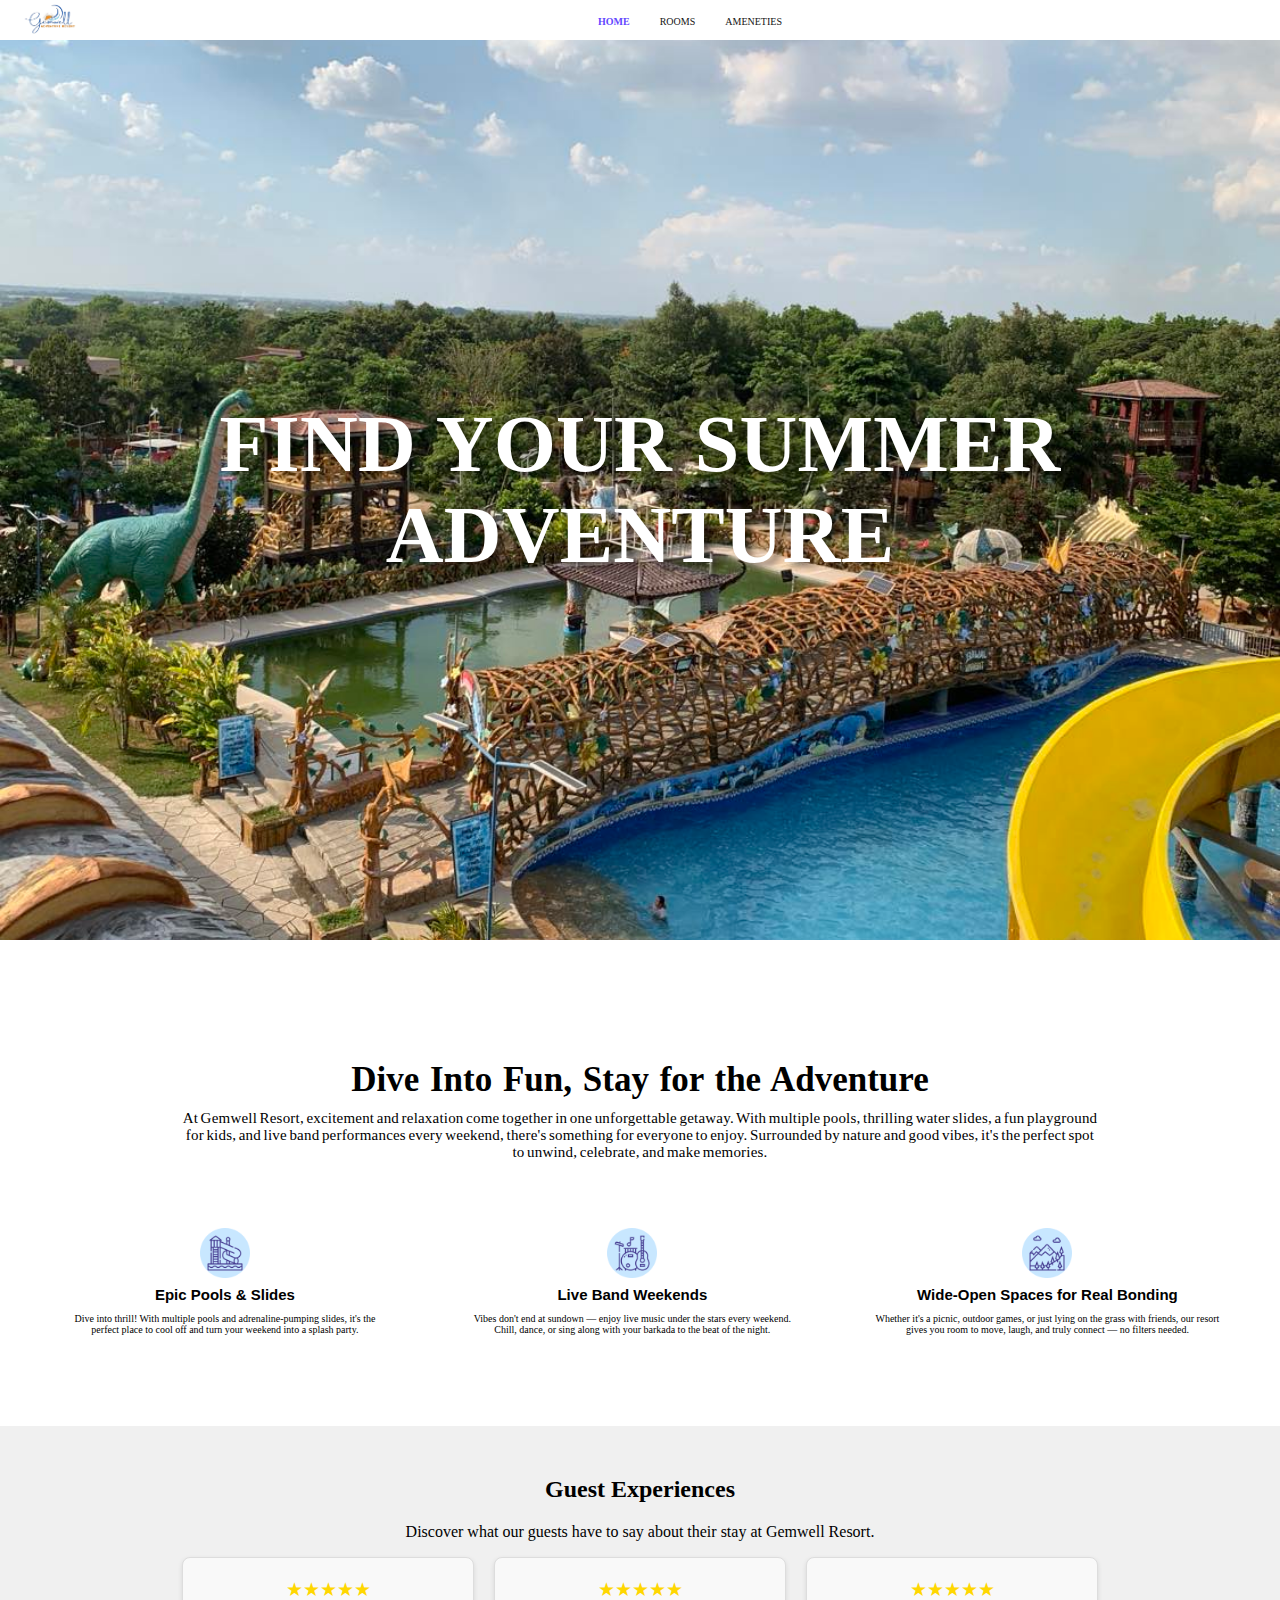
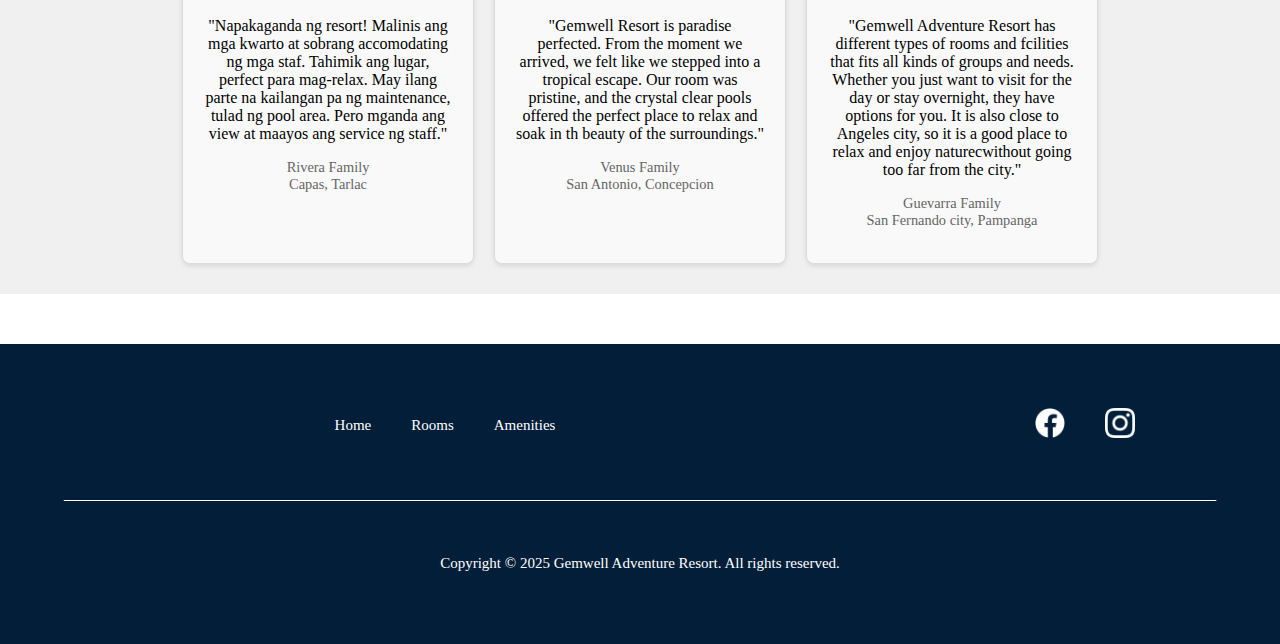
<file: index.html>
<!DOCTYPE html>
<html lang="en">
<head>
    <meta charset="UTF-8">
    <meta name="viewport" content="width=device-width, initial-scale=1.0">
    <title>Home</title>
    <link rel="stylesheet" href="css/index.css">
    
</head>
<body>
    <nav class="navbar">
        <div class="logo">
            <img src="logo.png" alt="Logo" />
        </div>
        <ul class="nav-links">
            <li><a href="index.html" class="active">HOME</a></li>
            <li><a href="ARooms.html">ROOMS</a></li>
            <li><a href="Ameneties.html">AMENETIES</a></li>
            
        </ul>
    </nav>

    <script>
        const currentPage = window.location.pathname.split("/").pop();
        document.querySelectorAll('.nav-link').forEach(link => {
          if (link.getAttribute("href") === currentPage) {
            link.classList.add("active");
          }
        });
      </script>

    <div class="container">
        <img class="bg-image" src="bg2.jpg" alt="Background Image">
        <h1>FIND YOUR SUMMER</h1>
        <h1>ADVENTURE</h1>
    </div>
    

    <div class="container2">
        <h1>Dive Into Fun, Stay for the Adventure</h1>
        <p>At Gemwell Resort, excitement and relaxation come together in one unforgettable getaway. With multiple pools, thrilling water slides, a fun playground for kids, and live band performances every weekend, there's something for everyone to enjoy. Surrounded by nature and good vibes, it's the perfect spot to unwind, celebrate, and make memories.</p>
        
    </div>

    <div class="Description">

        <div class="pools">

            <img src="water-slide.png" alt="pools">

            <h6>Epic Pools & Slides</h6>
            <p>Dive into thrill! With multiple pools and adrenaline-pumping slides, it's the perfect place to cool off and turn your weekend into a splash party.

            </p>

        </div>

            

        <div class="bands">
            <img src="band.png" alt="bands">
            <h6>Live Band Weekends</h6>
            <p>Vibes don't end at sundown — enjoy live music under the stars every weekend. Chill, dance, or sing along with your barkada to the beat of the night.</p>
        </div>

        <div class="nature">
            <img src="mountain.png" alt="nature">
            <h6>Wide-Open Spaces for Real Bonding</h6>
            <p>Whether it's a picnic, outdoor games, or just lying on the grass with friends, our resort gives you room to move, laugh, and truly connect — no filters needed.</p>

        </div>
    </div>

    <div class="guest-experiences">
        <h2>Guest Experiences</h2>
        <p>Discover what our guests have to say about their stay at Gemwell Resort.</p>
        <div class="flex-container">
            <div class="guest-card">
                <span class="rating">★★★★★</span>
                <p>"Napakaganda ng resort! Malinis ang mga kwarto at sobrang accomodating ng mga staf. Tahimik ang lugar, perfect para mag-relax. May ilang parte na kailangan pa ng maintenance, tulad ng pool area. Pero mganda ang view at maayos ang service ng staff."</p>
                <p class="guest-info">Rivera Family<br>Capas, Tarlac</p>
            </div>
            <div class="guest-card">
                <span class="rating">★★★★★</span>
                <p>"Gemwell Resort is paradise perfected. From the moment we arrived, we felt like we stepped into a tropical escape. Our room was pristine, and the crystal clear pools offered the perfect place to relax and soak in th beauty of the surroundings."</p>
                <p class="guest-info">Venus Family<br>San Antonio, Concepcion</p>
            </div>
            <div class="guest-card">
                <span class="rating">★★★★★</span>
                <p>"Gemwell Adventure Resort has different types of rooms and fcilities that fits all kinds of groups and needs. Whether you just want to visit for the day or stay overnight, they have options for you. It is also close to Angeles city, so it is a good place to relax and enjoy naturecwithout going too far from the city."</p>
                <p class="guest-info">Guevarra Family<br>San Fernando city, Pampanga</p>
            </div>
        </div>
    </div>

    <div class="footer">
        <div class="footer-top">
            
            <div class="footer-top1">
                
                <ul class="nav-footer">
                    <li><a href="index.html">Home</a></li>
                    <li><a href="ARooms.html" >Rooms</a></li>
                    <li><a href="Ameneties.html">Amenities</a></li>
                    
                </ul>
            </div>
            <div class="footer-top2">
                <a href="https://www.facebook.com/gemwelladventureresort" target="_blank"><img src="facebook.png" alt="facebook" ></a>
                <a href="https://www.instagram.com/gemwelladventureresort/" target="_blank"><img src="instagram.png" alt="instagram" ></a>
            </div>
        </div>

        <div class="footer-middle">________________________________________________________________________________________________________________________________________________</div>
        
        <div class="footer-bottom">
            <p>Copyright © 2025 Gemwell Adventure Resort. All rights reserved.
            </p>
        </div>
    </div>

    

</body>
</html>
</file>
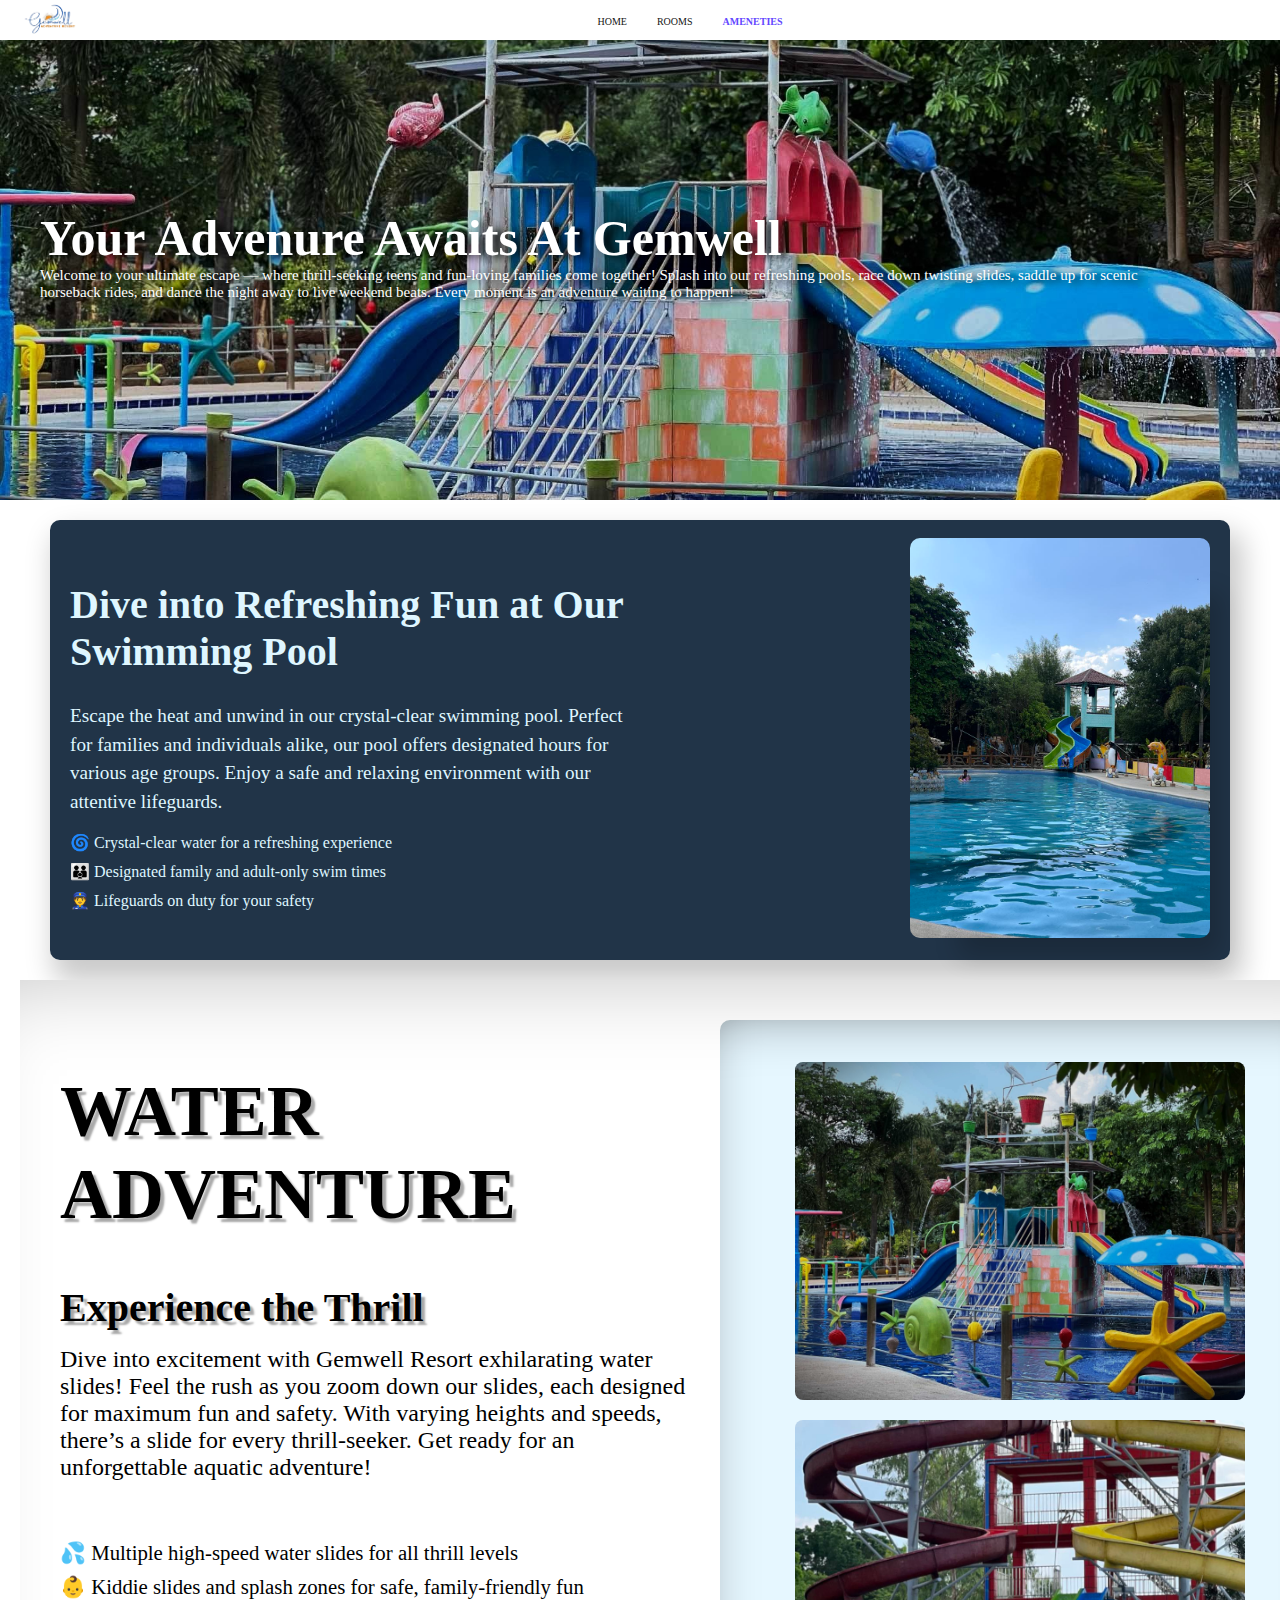
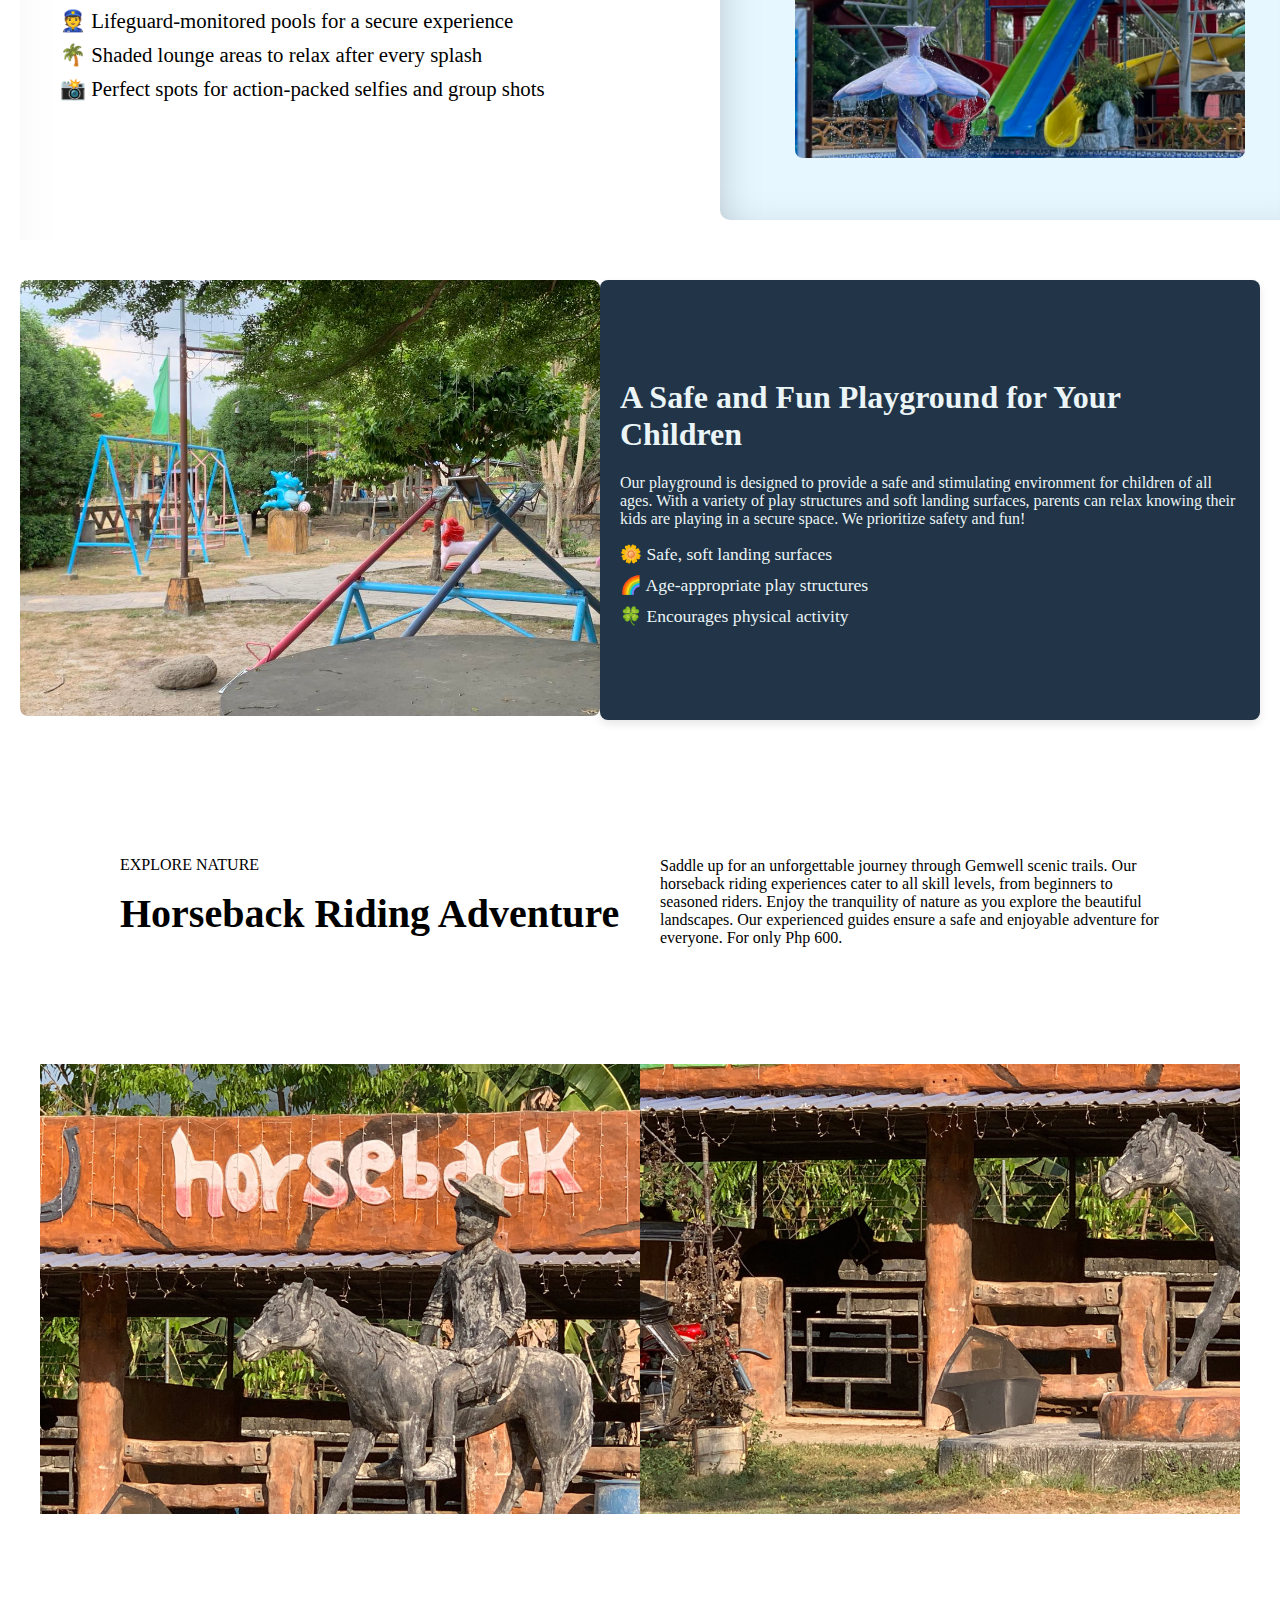
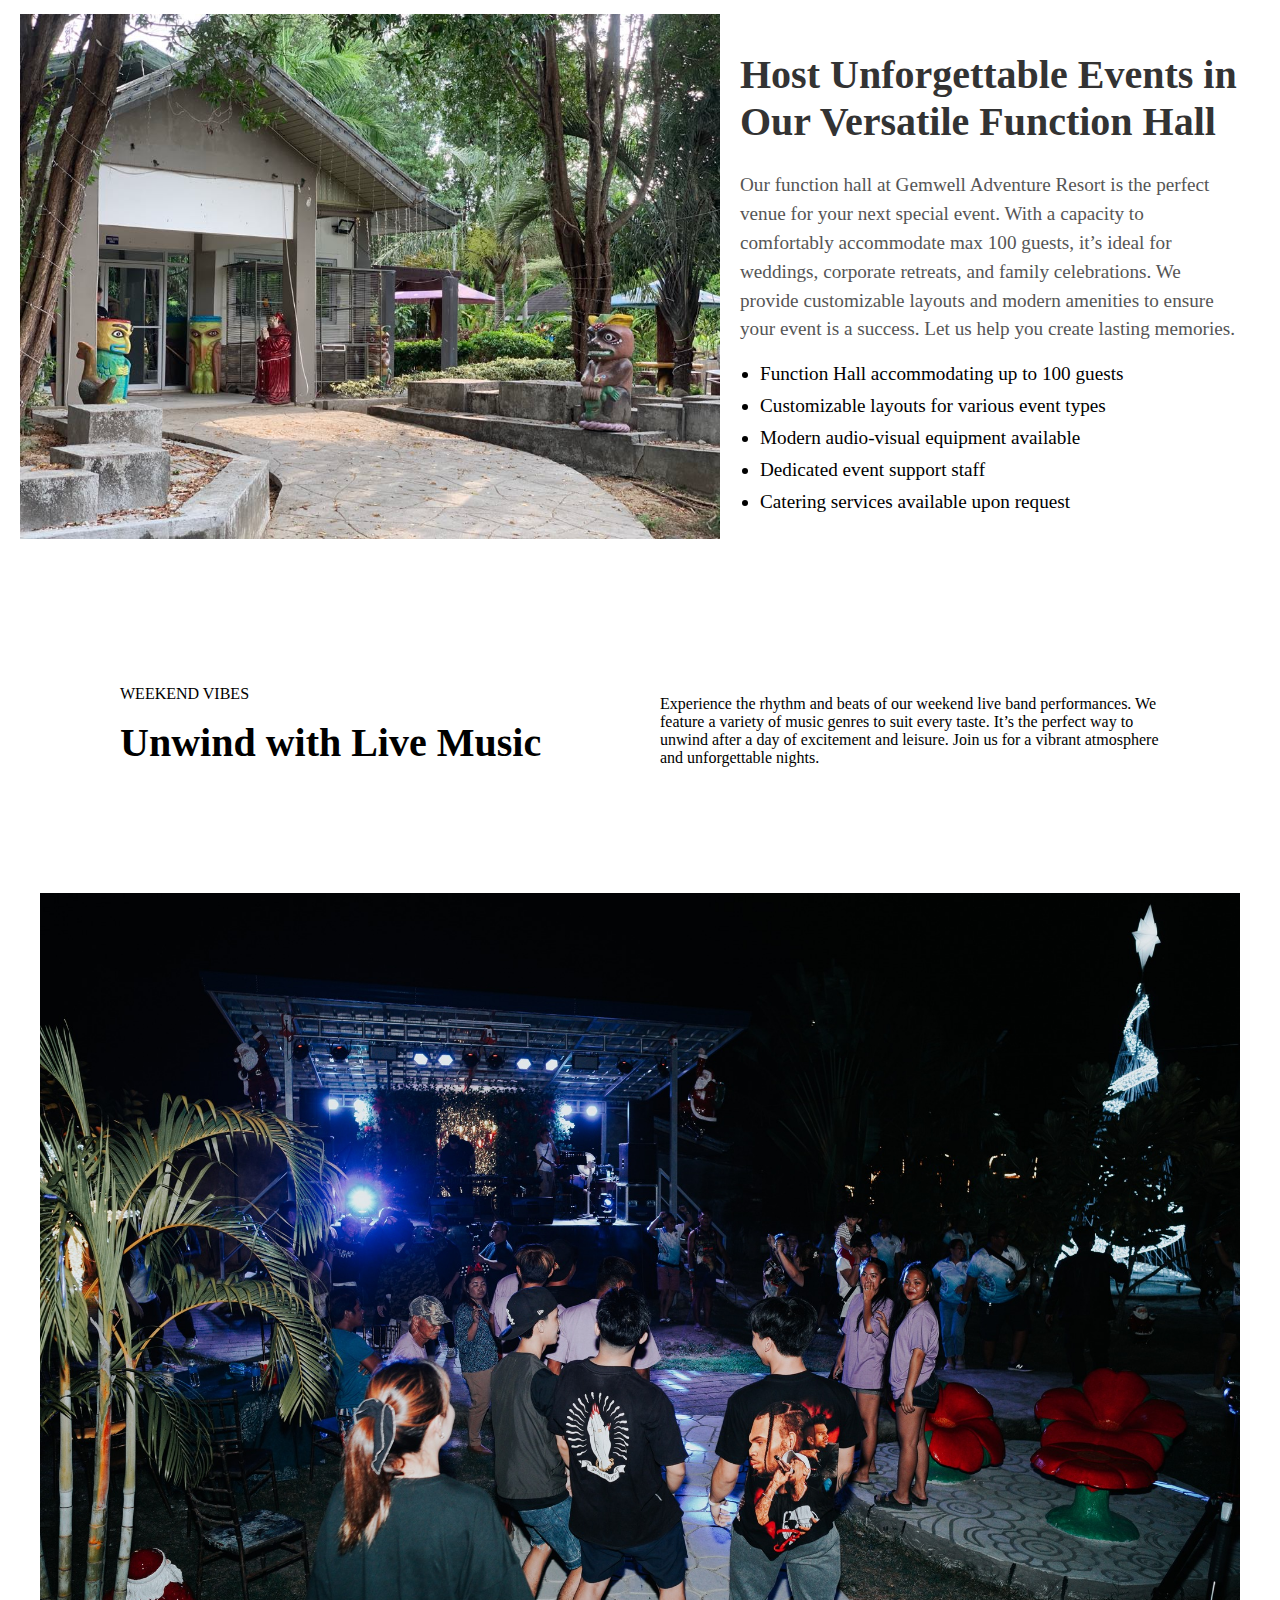
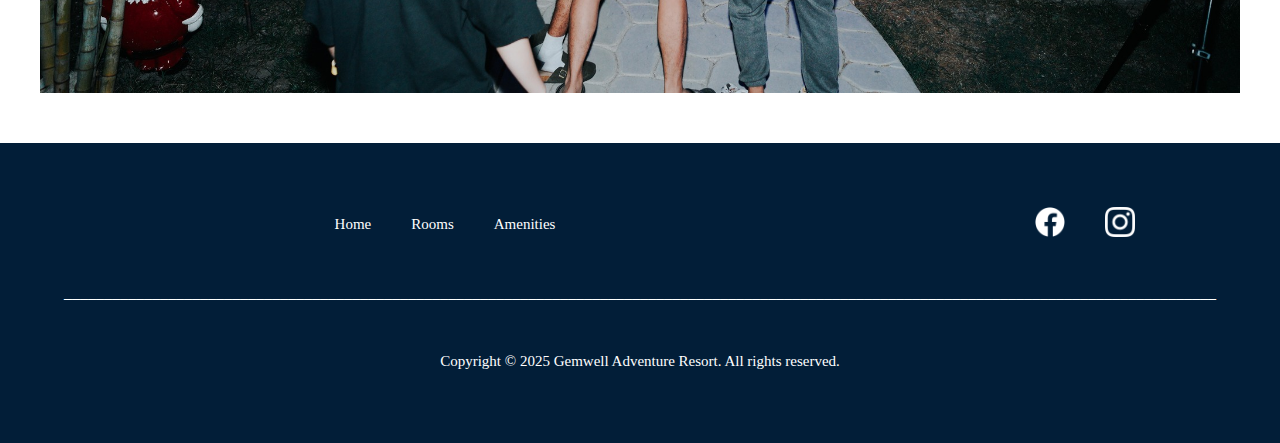
<file: Ameneties.html>
<!DOCTYPE html>
<html lang="en">
<head>
    <meta charset="UTF-8">
    <meta name="viewport" content="width=device-width, initial-scale=1.0">
    <title>Amenities</title>
    <link rel="stylesheet" href="css/Ameneties.css">
    
</head>
<body>

    <nav class="navbar">
        <div class="logo">
            <img src="logo.png" alt="Logo" />
        </div>
        <ul class="nav-links">
            <li><a href="index.html">HOME</a></li>
            <li><a href="ARooms.html" >ROOMS</a></li>
            <li><a href="Ameneties.html" class="active">AMENETIES</a></li>
            
        </ul>
    </nav>

    <script>
        const currentPage = window.location.pathname.split("/").pop();
        document.querySelectorAll('.nav-link').forEach(link => {
          if (link.getAttribute("href") === currentPage) {
            link.classList.add("active");
          }
        });
      </script>

    <div class="intro">
        <img class="bg-image" src="Slide1.jpg" alt="Background Image">

        <h1>Your Advenure Awaits At Gemwell</h1>
        <p>Welcome to your ultimate escape — where thrill-seeking teens and fun-loving families come together! Splash into our refreshing pools, race down twisting slides, saddle up for scenic horseback rides, and dance the night away to live weekend beats. Every moment is an adventure waiting to happen!</p>
    </div>

    <div class="container-pool">
        <div class="content">
            <h1>Dive into Refreshing Fun at Our Swimming Pool</h1>
            <p>
                Escape the heat and unwind in our crystal-clear swimming pool. 
                Perfect for families and individuals alike, our pool offers 
                designated hours for various age groups. Enjoy a safe and 
                relaxing environment with our attentive lifeguards.
            </p>
            <ul>
                <li>🌀 Crystal-clear water for a refreshing experience</li>
                <li>👪 Designated family and adult-only swim times</li>
                <li>👮 Lifeguards on duty for your safety</li>
            </ul>
        </div>
        <div class="image">
            <img src="pool.jpg" alt="Swimming Pool" />
        </div>
    </div>

    <div class="adventure">

        <div class="adventure-content">
            <h1>WATER ADVENTURE</h1>
            <h2>Experience the Thrill</h2>
            <p>
                Dive into excitement with Gemwell Resort exhilarating water slides! Feel the rush as you zoom down our slides, each designed for maximum fun and safety. 
                With varying heights and speeds, there’s a slide for every thrill-seeker. 
                Get ready for an unforgettable aquatic adventure!
            </p>

            <ul>
                <li>💦 Multiple high-speed water slides for all thrill levels</li>
                <li>👶 Kiddie slides and splash zones for safe, family-friendly fun</li>
                <li>👮 Lifeguard-monitored pools for a secure experience</li>
                <li>🌴 Shaded lounge areas to relax after every splash</li>
                <li>📸 Perfect spots for action-packed selfies and group shots</li>
            </ul>

        </div>

        <div class="water-slide-container">
            <img src="Slide1.jpg" alt="Water slide 1" >
            <img src="slide.jpg" alt="Water slides" >
        </div>

    </div>

    <div class="playground">
        <div class="text-content">
            <h1>A Safe and Fun Playground for Your Children</h1>
            <p>Our playground is designed to provide a safe and stimulating environment for children of all ages. With a variety of play structures and soft landing surfaces, parents can relax knowing their kids are playing in a secure space. We prioritize safety and fun!</p>
            <ul>
                <li>🌼 Safe, soft landing surfaces</li>
                <li>🌈 Age-appropriate play structures</li>
                <li>🍀 Encourages physical activity</li>
            </ul>
        </div>
        <div class="image-content">
            <img src="playground.jpg" alt="Playground Image">
        </div>
    </div>

    <div class="horse">

        <div class="horse-content">
            <div class="horse-header">
                <p>EXPLORE NATURE</p>
                <h1>Horseback Riding Adventure</h1>
            </div>
            <p>Saddle up for an unforgettable journey through Gemwell scenic trails. Our horseback riding experiences cater to all skill levels, from beginners to seasoned riders. Enjoy the tranquility of nature as you explore the beautiful landscapes. Our experienced guides ensure a safe and enjoyable adventure for everyone. For only Php 600.</p>

        </div>

    </div>

    <div class="horse-image">
        <img src="horse1.jpg" alt="Horseback Riding" />
        <img src="horse2.jpg" alt="Horseback Riding" />

    </div>

    <div class="function">
        <div class="function-image"><img src="function.jpg" alt="Function Hall" /></div>
        <div class="function-text">
            <h1>Host Unforgettable Events in Our Versatile Function Hall</h1>
            <p>Our function hall at Gemwell Adventure Resort is the perfect venue for your next special event. With a capacity to comfortably accommodate max 100 guests, it’s ideal for weddings, corporate retreats, and family celebrations. We provide customizable layouts and modern amenities to ensure your event is a success. Let us help you create lasting memories.</p>
            <ul>
                <li>Function Hall accommodating up to 100 guests</li>
                <li>Customizable layouts for various event types</li>
                <li>Modern audio-visual equipment available</li>
                <li>Dedicated event support staff</li>
                <li>Catering services available upon request</li>
            </ul>
        </div>
    </div>

    <div class="band">

        <div class="band-content">
            <div class="band-header">
                <p>WEEKEND VIBES</p>
                <h1>Unwind with Live Music</h1>
            </div>
            <p>Experience the rhythm and beats of our weekend live band performances. We feature a variety of music genres to suit every taste. It’s the perfect way to unwind after a day of excitement and leisure. Join us for a vibrant atmosphere and unforgettable nights.</p>

        </div>

    </div>

    <div class="band-image">

        <img src="band.jpg" alt="Horseback Riding" />
        

    </div>

    <div class="footer">
        <div class="footer-top">
            
            <div class="footer-top1">
                
                <ul class="nav-footer">
                    <li><a href="index.html">Home</a></li>
                    <li><a href="ARooms.html" >Rooms</a></li>
                    <li><a href="Ameneties.html">Amenities</a></li>
                    
                </ul>
            </div>
            <div class="footer-top2">
                <a href="https://www.facebook.com/gemwelladventureresort" target="_blank"><img src="facebook.png" alt="facebook" ></a>
                <a href="https://www.instagram.com/gemwelladventureresort/" target="_blank"><img src="instagram.png" alt="instagram" ></a>
            </div>
        </div>

        <div class="footer-middle">________________________________________________________________________________________________________________________________________________</div>
        
        <div class="footer-bottom">
            <p>Copyright © 2025 Gemwell Adventure Resort. All rights reserved.
            </p>
        </div>
    </div>

    

    
    
</body>
</html>
</file>
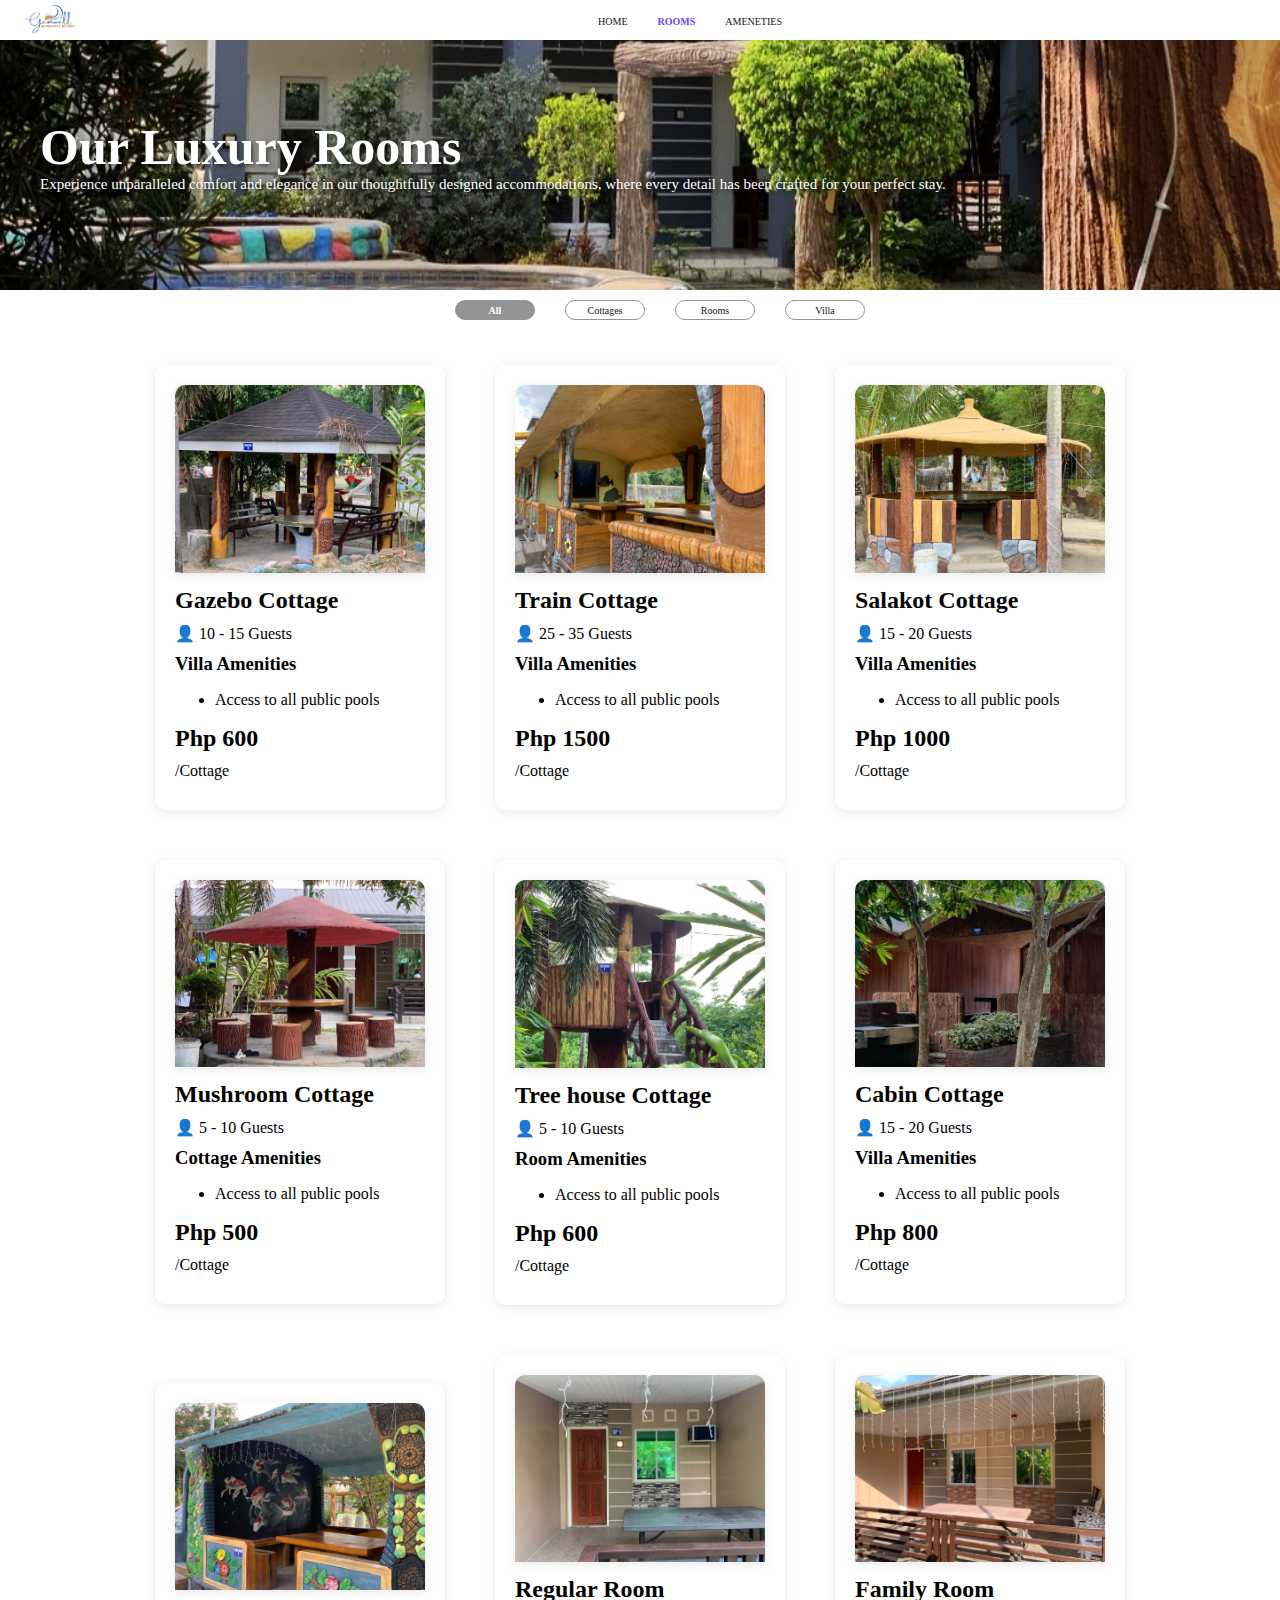
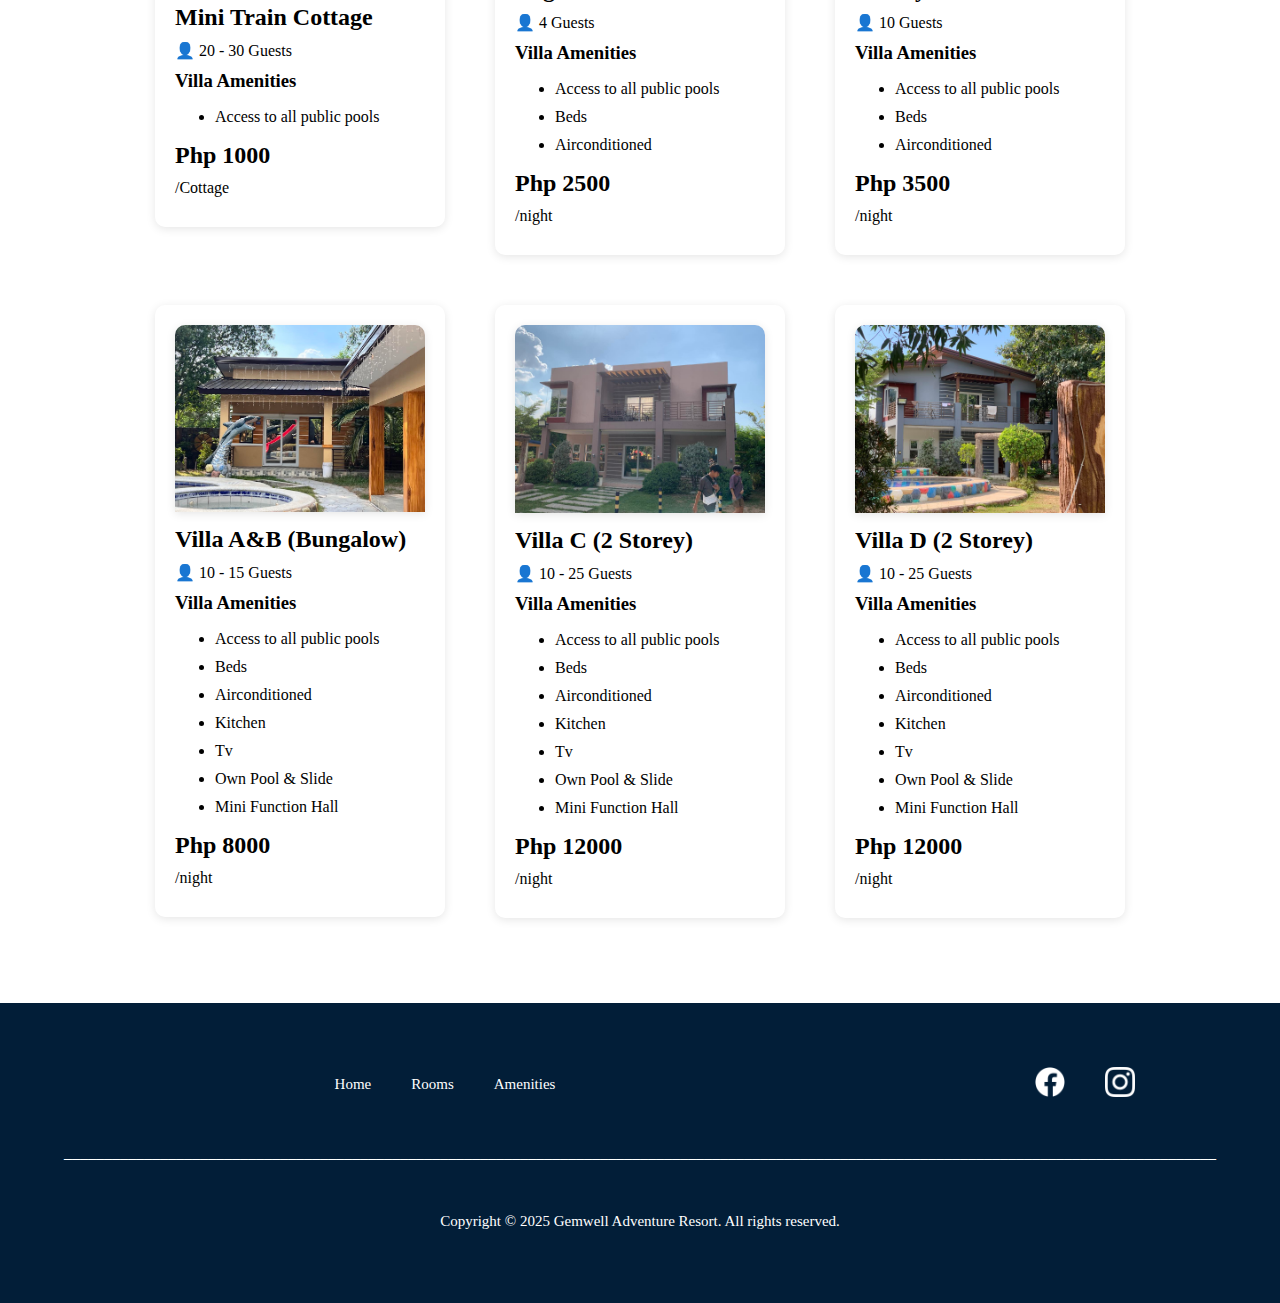
<file: ARooms.html>
<!DOCTYPE html>
<html lang="en">
<head>
    <meta charset="UTF-8">
    <meta name="viewport" content="width=device-width, initial-scale=1.0">
    <title>Rooms</title>
    <link rel="stylesheet" href="css/ARooms.css">
    
</head>
<body>

    <nav class="navbar">
        <div class="logo">
            <img src="logo.png" alt="Logo" />
        </div>
        <ul class="nav-links">
            <li><a href="index.html">HOME</a></li>
            <li><a href="ARooms.html" class="active">ROOMS</a></li>
            <li><a href="Ameneties.html">AMENETIES</a></li>
            
        </ul>
    </nav>

    <script>
        const currentPage = window.location.pathname.split("/").pop();
        document.querySelectorAll('.nav-link').forEach(link => {
          if (link.getAttribute("href") === currentPage) {
            link.classList.add("active");
          }
        });
      </script>

    <div class="intro">
        <img class="bg-image" src="villa1c.jpg" alt="Background Image">
        <h1>Our Luxury Rooms</h1>
        <p>Experience unparalleled comfort and elegance in our thoughtfully designed accommodations, where every detail has been crafted for your perfect stay.</p>
    </div>

    <nav class="navbar2">
        <ul class="nav-links2">
            <li><a href="ARooms.html" class="active">All</a></li>
            <li><a href="CRooms.html" >Cottages</a></li>
            <li><a href="RRooms.html">Rooms</a></li>
            <li><a href="VRooms.html">Villa</a></li>
        </ul>
    </nav>

    <div class="container">
        <div class="card">
            <img src="gazebo.jpg" alt="Gazebo Cottage" />
            <h2>Gazebo Cottage</h2>
            <p>👤 10 - 15 Guests</p>

            <h3>Villa Amenities</h3>
            <ul>
                <li>Access to all public pools</li>
                
            </ul>
            <p class="price">Php 600</p>
            <p>/Cottage</p>
        </div>
        
        <div class="card">
            <img src="train.jpg" alt="Train Cottage" />
            <h2>Train Cottage</h2>
            <p>👤 25 - 35 Guests</p>
            
            <h3>Villa Amenities</h3>
            <ul>
                <li>Access to all public pools</li>
                
            </ul>
            <p class="price">Php 1500</p>
            <p>/Cottage</p>
        </div>
        
        <div class="card">
            <img src="salakot.jpg" alt="salakot Cottage" />
            <h2>Salakot Cottage</h2>
            <p>👤 15 - 20 Guests</p>
            
            <h3>Villa Amenities</h3>
            <ul>
                <li>Access to all public pools</li>
                
            </ul>
            <p class="price">Php 1000</p>
            <p>/Cottage</p>
        </div>

        <div class="card">
            <img src="mushroom.jpg" alt="Mushroom Cottage" />
            <h2>Mushroom Cottage</h2>
            <p>👤 5 - 10 Guests</p>
            
            <h3>Cottage Amenities</h3>
            <ul>
                <li>Access to all public pools</li>
                
            </ul>
            <p class="price">Php 500</p>
            <p>/Cottage</p>
        </div>

        <div class="card">
                <img src="treehouse.jpg" alt="Tree house Cottage" />
                <h2>Tree house Cottage</h2>
                <p>👤 5 - 10 Guests</p>
                
                <h3>Room Amenities</h3>
                <ul>
                    <li>Access to all public pools</li>
                    
                </ul>
                <p class="price">Php 600</p>
                <p>/Cottage</p>
        </div>

        

        <div class="card">
            <img src="cabin.jpg" alt="Cabin Cottage" />
            <h2>Cabin Cottage</h2>
            <p>👤 15 - 20 Guests</p>
            
            <h3>Villa Amenities</h3>
            <ul>
                <li>Access to all public pools</li>
                
            </ul>
            <p class="price">Php 800</p>
            <p>/Cottage</p>
        </div>

        

        <div class="card">
            <img src="minitrain.jpg" alt="Mini Train Cottage" />
            <h2>Mini Train Cottage</h2>
            <p>👤 20 - 30 Guests</p>
            
            <h3>Villa Amenities</h3>
            <ul>
                <li>Access to all public pools</li>
                
            </ul>
            <p class="price">Php 1000</p>
            <p>/Cottage</p>
        </div>

        

        <div class="card">
            <img src="regular.jpg" alt="Regular Room" />
            <h2>Regular Room</h2>
            <p>👤 4 Guests</p>
            
            <h3>Villa Amenities</h3>
            <ul>
                <li>Access to all public pools</li>
                <li>Beds</li>
                <li>Airconditioned</li>
                
            </ul>
            <p class="price">Php 2500</p>
            <p>/night</p>
        </div>

        <div class="card">
            <img src="family.jpg" alt="Family Room" />
            <h2>Family Room</h2>
            <p>👤 10 Guests</p>
            
            <h3>Villa Amenities</h3>
            <ul>
                <li>Access to all public pools</li>
                <li>Beds</li>
                <li>Airconditioned</li>
                
            </ul>
            <p class="price">Php 3500</p>
            <p>/night</p>
        </div>

        <div class="card">
            <img src="villaA.jpg" alt="Villa A&B" />
            <h2>Villa A&B (Bungalow)</h2>
            <p>👤 10 - 15 Guests</p>
            
            <h3>Villa Amenities</h3>
            <ul>
                <li>Access to all public pools</li>
                <li>Beds</li>
                <li>Airconditioned</li>
                <li>Kitchen</li>
                <li>Tv</li>
                <li>Own Pool & Slide</li>
                <li>Mini Function Hall</li>
                
            </ul>
            <p class="price">Php 8000</p>
            <p>/night</p>
        </div>

        <div class="card">
            <img src="villaC.jpg" alt="Villa C" />
            <h2>Villa C (2 Storey)</h2>
            <p>👤 10 - 25 Guests</p>
            
            <h3>Villa Amenities</h3>
            <ul>
                <li>Access to all public pools</li>
                <li>Beds</li>
                <li>Airconditioned</li>
                <li>Kitchen</li>
                <li>Tv</li>
                <li>Own Pool & Slide</li>
                <li>Mini Function Hall</li>
                
            </ul>
            <p class="price">Php 12000</p>
            <p>/night</p>
        </div>

        <div class="card">
            <img src="villaD.jpg" alt="Villa D" />
            <h2>Villa D (2 Storey)</h2>
            <p>👤 10 - 25 Guests</p>
            
            <h3>Villa Amenities</h3>
            <ul>
                <li>Access to all public pools</li>
                <li>Beds</li>
                <li>Airconditioned</li>
                <li>Kitchen</li>
                <li>Tv</li>
                <li>Own Pool & Slide</li>
                <li>Mini Function Hall</li>
                
            </ul>
            <p class="price">Php 12000</p>
            <p>/night</p>
        </div>

        

    
    </div>

    <div class="footer">
        <div class="footer-top">
            
            <div class="footer-top1">
                
                <ul class="nav-footer">
                    <li><a href="index.html">Home</a></li>
                    <li><a href="RRooms.html" >Rooms</a></li>
                    <li><a href="Ameneties.html">Amenities</a></li>
                    
                </ul>
            </div>
            <div class="footer-top2">
                <a href="https://www.facebook.com/gemwelladventureresort" target="_blank"><img src="facebook.png" alt="facebook" ></a>
                <a href="https://www.instagram.com/gemwelladventureresort/" target="_blank"><img src="instagram.png" alt="instagram" ></a>
            </div>
        </div>

        <div class="footer-middle">________________________________________________________________________________________________________________________________________________</div>
        
        <div class="footer-bottom">
            <p>Copyright © 2025 Gemwell Adventure Resort. All rights reserved.
            </p>
        </div>
    </div>


    
</body>
</html>
</file>
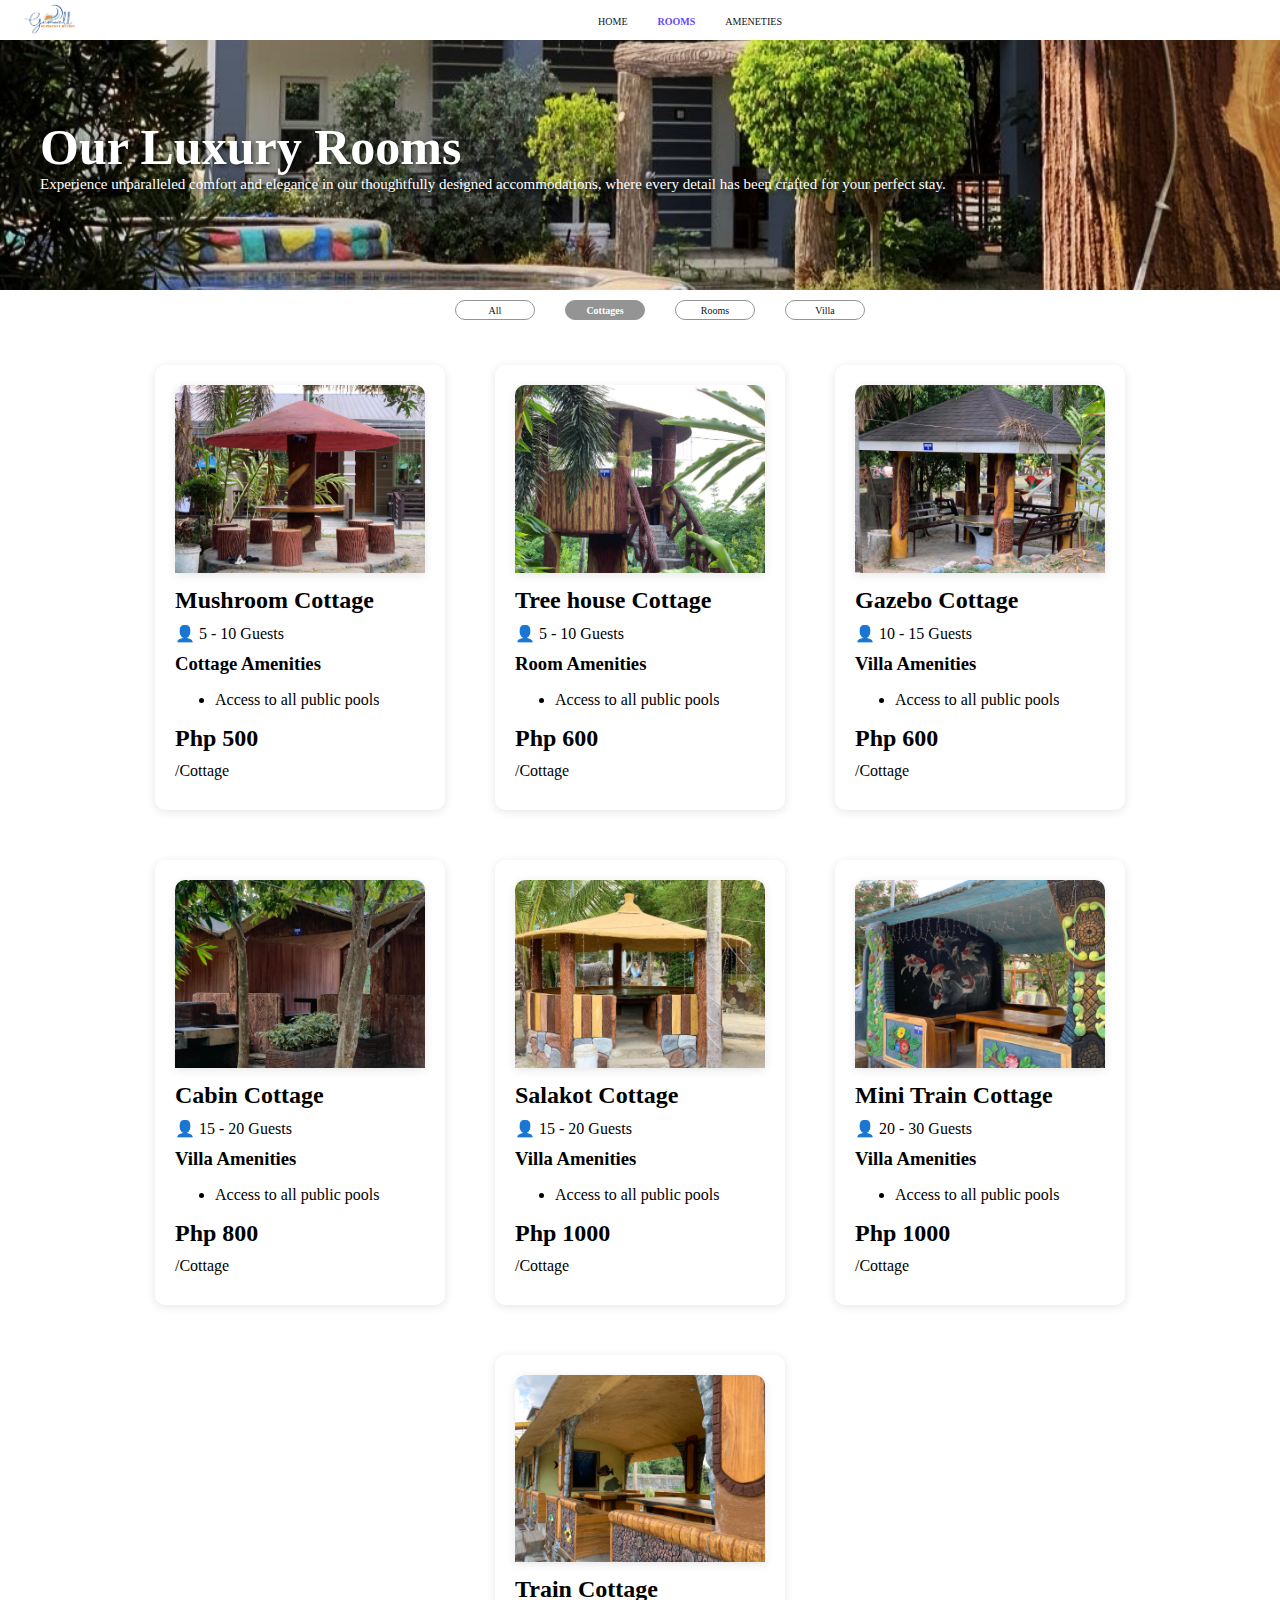
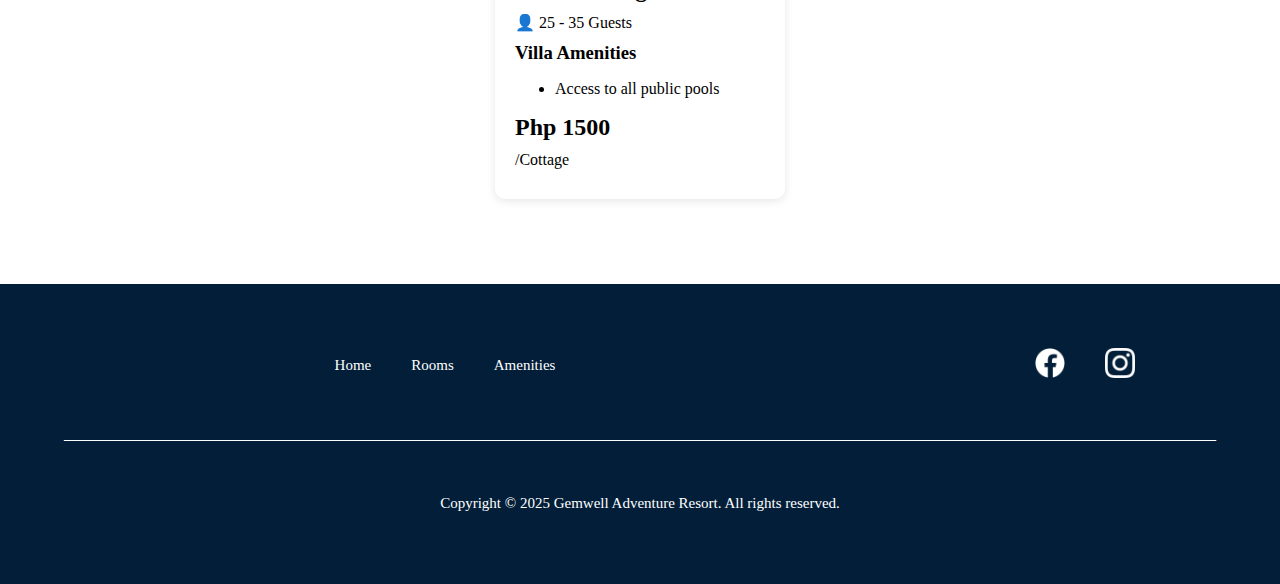
<file: CRooms.html>
<!DOCTYPE html>
<html lang="en">
<head>
    <meta charset="UTF-8">
    <meta name="viewport" content="width=device-width, initial-scale=1.0">
    <title>Rooms</title>
    <link rel="stylesheet" href="css/ARooms.css">
</head>
<body>

    <nav class="navbar">
        <div class="logo">
            <img src="logo.png" alt="Logo" />
        </div>
        <ul class="nav-links">
            <li><a href="index.html">HOME</a></li>
            <li><a href="ARooms.html" class="active">ROOMS</a></li>
            <li><a href="Ameneties.html">AMENETIES</a></li>
            
        </ul>
    </nav>

    <script>
        const currentPage = window.location.pathname.split("/").pop();
        document.querySelectorAll('.nav-link').forEach(link => {
          if (link.getAttribute("href") === currentPage) {
            link.classList.add("active");
          }
        });
      </script>

    <div class="intro">
        <img class="bg-image" src="villa1c.jpg" alt="Background Image">

        <h1>Our Luxury Rooms</h1>
        <p>Experience unparalleled comfort and elegance in our thoughtfully designed accommodations, where every detail has been crafted for your perfect stay.</p>
    </div>

    <nav class="navbar2">
        <ul class="nav-links2">
            <li><a href="ARooms.html">All</a></li>
            <li><a href="CRooms.html" class="active">Cottages</a></li>
            <li><a href="RRooms.html">Rooms</a></li>
            <li><a href="VRooms.html">Villa</a></li>
        </ul>
    </nav>

    <div class="container">
        <div class="card">
            <img src="mushroom.jpg" alt="Mushroom Cottage" />
            <h2>Mushroom Cottage</h2>
            <p>👤 5 - 10 Guests</p>
            
            <h3>Cottage Amenities</h3>
            <ul>
                <li>Access to all public pools</li>
                
            </ul>
            <p class="price">Php 500</p>
            <p>/Cottage</p>
        </div>

        <div class="card">
                <img src="treehouse.jpg" alt="Tree house Cottage" />
                <h2>Tree house Cottage</h2>
                <p>👤 5 - 10 Guests</p>
                
                <h3>Room Amenities</h3>
                <ul>
                    <li>Access to all public pools</li>
                    
                </ul>
                <p class="price">Php 600</p>
                <p>/Cottage</p>
        </div>

        <div class="card">
            <img src="gazebo.jpg" alt="Gazebo Cottage" />
            <h2>Gazebo Cottage</h2>
            <p>👤 10 - 15 Guests</p>
            
            <h3>Villa Amenities</h3>
            <ul>
                <li>Access to all public pools</li>
                
            </ul>
            <p class="price">Php 600</p>
            <p>/Cottage</p>
        </div>

        <div class="card">
            <img src="cabin.jpg" alt="Cabin Cottage" />
            <h2>Cabin Cottage</h2>
            <p>👤 15 - 20 Guests</p>
            
            <h3>Villa Amenities</h3>
            <ul>
                <li>Access to all public pools</li>
                
            </ul>
            <p class="price">Php 800</p>
            <p>/Cottage</p>
        </div>

        <div class="card">
            <img src="salakot.jpg" alt="salakot Cottage" />
            <h2>Salakot Cottage</h2>
            <p>👤 15 - 20 Guests</p>
            
            <h3>Villa Amenities</h3>
            <ul>
                <li>Access to all public pools</li>
                
            </ul>
            <p class="price">Php 1000</p>
            <p>/Cottage</p>
        </div>

        <div class="card">
            <img src="minitrain.jpg" alt="Mini Train Cottage" />
            <h2>Mini Train Cottage</h2>
            <p>👤 20 - 30 Guests</p>
            
            <h3>Villa Amenities</h3>
            <ul>
                <li>Access to all public pools</li>
                
            </ul>
            <p class="price">Php 1000</p>
            <p>/Cottage</p>
        </div>

        <div class="card">
            <img src="train.jpg" alt="Train Cottage" />
            <h2>Train Cottage</h2>
            <p>👤 25 - 35 Guests</p>
            
            <h3>Villa Amenities</h3>
            <ul>
                <li>Access to all public pools</li>
                
            </ul>
            <p class="price">Php 1500</p>
            <p>/Cottage</p>
        </div>

        

        

    
    </div>

    <div class="footer">
        <div class="footer-top">
            
            <div class="footer-top1">
                
                <ul class="nav-footer">
                    <li><a href="index.html">Home</a></li>
                    <li><a href="RRooms.html" >Rooms</a></li>
                    <li><a href="Ameneties.html">Amenities</a></li>
                </ul>
            </div>
            <div class="footer-top2">
                <a href="https://www.facebook.com/gemwelladventureresort" target="_blank"><img src="facebook.png" alt="facebook" ></a>
                <a href="https://www.instagram.com/gemwelladventureresort/" target="_blank"><img src="instagram.png" alt="instagram" ></a>
            </div>
        </div>

        <div class="footer-middle">________________________________________________________________________________________________________________________________________________</div>
        
        <div class="footer-bottom">
            <p>Copyright © 2025 Gemwell Adventure Resort. All rights reserved.
            </p>
        </div>
    </div>


    
</body>
</html>
</file>
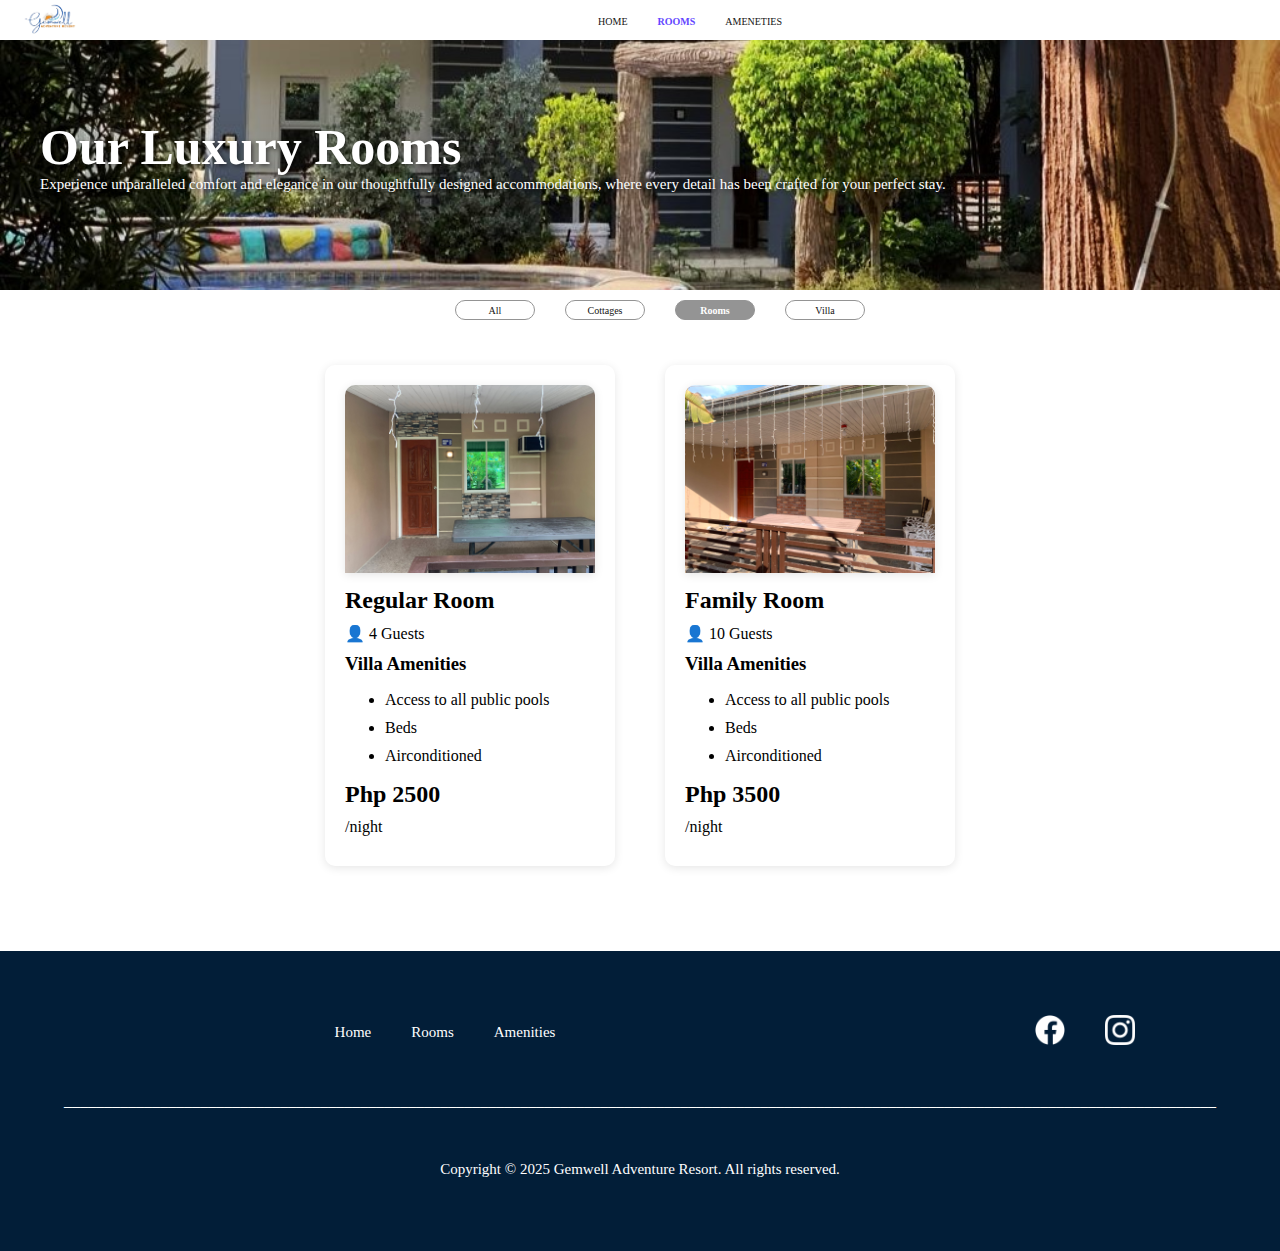
<file: RRooms.html>
<!DOCTYPE html>
<html lang="en">
<head>
    <meta charset="UTF-8">
    <meta name="viewport" content="width=device-width, initial-scale=1.0">
    <title>Rooms</title>
    <link rel="stylesheet" href="css/ARooms.css">
</head>
<body>

    <nav class="navbar">
        <div class="logo">
            <img src="logo.png" alt="Logo" />
        </div>
        <ul class="nav-links">
            <li><a href="index.html">HOME</a></li>
            <li><a href="ARooms.html" class="active">ROOMS</a></li>
            <li><a href="Ameneties.html">AMENETIES</a></li>
            
        </ul>
    </nav>

    <script>
        const currentPage = window.location.pathname.split("/").pop();
        document.querySelectorAll('.nav-link').forEach(link => {
          if (link.getAttribute("href") === currentPage) {
            link.classList.add("active");
          }
        });
      </script>

    <div class="intro">
        <img class="bg-image" src="villa1c.jpg" alt="Background Image">

        <h1>Our Luxury Rooms</h1>
        <p>Experience unparalleled comfort and elegance in our thoughtfully designed accommodations, where every detail has been crafted for your perfect stay.</p>
    </div>

    <nav class="navbar2">
        <ul class="nav-links2">
            <li><a href="ARooms.html" >All</a></li>
            <li><a href="CRooms.html" >Cottages</a></li>
            <li><a href="RRooms.html" class="active">Rooms</a></li>
            <li><a href="VRooms.html">Villa</a></li>
        </ul>
    </nav>

    <div class="container">
        

        <div class="card">
            <img src="regular.jpg" alt="Regular Room" />
            <h2>Regular Room</h2>
            <p>👤 4 Guests</p>
            
            <h3>Villa Amenities</h3>
            <ul>
                <li>Access to all public pools</li>
                <li>Beds</li>
                <li>Airconditioned</li>
                
            </ul>
            <p class="price">Php 2500</p>
            <p>/night</p>
        </div>

        <div class="card">
            <img src="family.jpg" alt="Family Room" />
            <h2>Family Room</h2>
            <p>👤 10 Guests</p>
            
            <h3>Villa Amenities</h3>
            <ul>
                <li>Access to all public pools</li>
                <li>Beds</li>
                <li>Airconditioned</li>
                
            </ul>
            <p class="price">Php 3500</p>
            <p>/night</p>
        </div>

        

        

    
    </div>

    <div class="footer">
        <div class="footer-top">
            
            <div class="footer-top1">
                
                <ul class="nav-footer">
                    <li><a href="index.html">Home</a></li>
                    <li><a href="RRooms.html" >Rooms</a></li>
                    <li><a href="Ameneties.html">Amenities</a></li>
                    
                </ul>
            </div>
            <div class="footer-top2">
                <a href="https://www.facebook.com/gemwelladventureresort" target="_blank"><img src="facebook.png" alt="facebook" ></a>
                <a href="https://www.instagram.com/gemwelladventureresort/" target="_blank"><img src="instagram.png" alt="instagram" ></a>
            </div>
        </div>

        <div class="footer-middle">________________________________________________________________________________________________________________________________________________</div>
        
        <div class="footer-bottom">
            <p>Copyright © 2025 Gemwell Adventure Resort. All rights reserved.
            </p>
        </div>
    </div>


    
</body>
</html>
</file>
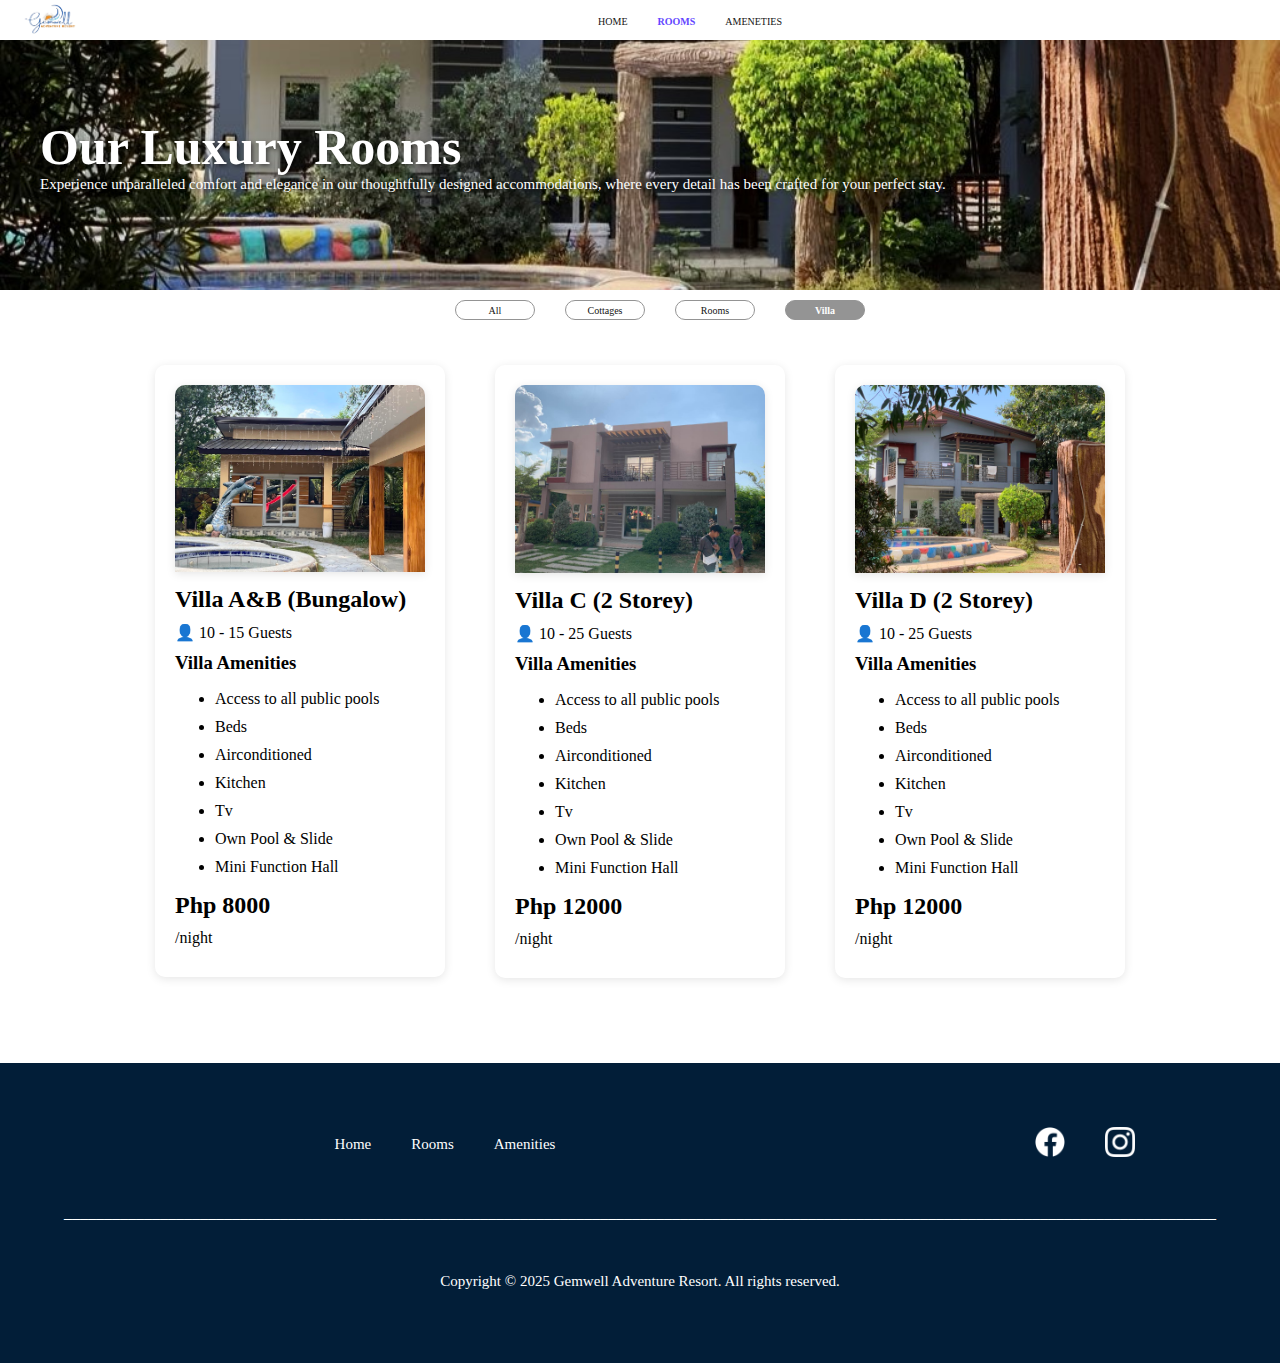
<file: VRooms.html>
<!DOCTYPE html>
<html lang="en">
<head>
    <meta charset="UTF-8">
    <meta name="viewport" content="width=device-width, initial-scale=1.0">
    <title>Rooms</title>
    <link rel="stylesheet" href="css/ARooms.css">
</head>
<body>

    <nav class="navbar">
        <div class="logo">
            <img src="logo.png" alt="Logo" />
        </div>
        <ul class="nav-links">
            <li><a href="index.html">HOME</a></li>
            <li><a href="ARooms.html" class="active">ROOMS</a></li>
            <li><a href="Ameneties.html">AMENETIES</a></li>
            
        </ul>
    </nav>

    <script>
        const currentPage = window.location.pathname.split("/").pop();
        document.querySelectorAll('.nav-link').forEach(link => {
          if (link.getAttribute("href") === currentPage) {
            link.classList.add("active");
          }
        });
      </script>

    <div class="intro">
        <img class="bg-image" src="villa1c.jpg" alt="Background Image">

        <h1>Our Luxury Rooms</h1>
        <p>Experience unparalleled comfort and elegance in our thoughtfully designed accommodations, where every detail has been crafted for your perfect stay.</p>
    </div>

    <nav class="navbar2">
        <ul class="nav-links2">
            <li><a href="ARooms.html" >All</a></li>
            <li><a href="CRooms.html" >Cottages</a></li>
            <li><a href="RRooms.html">Rooms</a></li>
            <li><a href="VRooms.html" class="active">Villa</a></li>
        </ul>
    </nav>

    <div class="container">
        
        <div class="card">
            <img src="villaA.jpg" alt="Villa A&B" />
            <h2>Villa A&B (Bungalow)</h2>
            <p>👤 10 - 15 Guests</p>
            
            <h3>Villa Amenities</h3>
            <ul>
                <li>Access to all public pools</li>
                <li>Beds</li>
                <li>Airconditioned</li>
                <li>Kitchen</li>
                <li>Tv</li>
                <li>Own Pool & Slide</li>
                <li>Mini Function Hall</li>
                
            </ul>
            <p class="price">Php 8000</p>
            <p>/night</p>
        </div>

        <div class="card">
            <img src="villaC.jpg" alt="Villa C" />
            <h2>Villa C (2 Storey)</h2>
            <p>👤 10 - 25 Guests</p>
            
            <h3>Villa Amenities</h3>
            <ul>
                <li>Access to all public pools</li>
                <li>Beds</li>
                <li>Airconditioned</li>
                <li>Kitchen</li>
                <li>Tv</li>
                <li>Own Pool & Slide</li>
                <li>Mini Function Hall</li>
                
            </ul>
            <p class="price">Php 12000</p>
            <p>/night</p>
        </div>

        <div class="card">
            <img src="villaD.jpg" alt="Villa D" />
            <h2>Villa D (2 Storey)</h2>
            <p>👤 10 - 25 Guests</p>
            
            <h3>Villa Amenities</h3>
            <ul>
                <li>Access to all public pools</li>
                <li>Beds</li>
                <li>Airconditioned</li>
                <li>Kitchen</li>
                <li>Tv</li>
                <li>Own Pool & Slide</li>
                <li>Mini Function Hall</li>
                
            </ul>
            <p class="price">Php 12000</p>
            <p>/night</p>
        </div>

        

    
    </div>

    <div class="footer">
        <div class="footer-top">
            
            <div class="footer-top1">
                
                <ul class="nav-footer">
                    <li><a href="index.html">Home</a></li>
                    <li><a href="RRooms.html" >Rooms</a></li>
                    <li><a href="Ameneties.html">Amenities</a></li>
                    
                </ul>
            </div>
            <div class="footer-top2">
                <a href="https://www.facebook.com/gemwelladventureresort" target="_blank"><img src="facebook.png" alt="facebook" ></a>
                <a href="https://www.instagram.com/gemwelladventureresort/" target="_blank"><img src="instagram.png" alt="instagram" ></a>
            </div>
        </div>

        <div class="footer-middle">________________________________________________________________________________________________________________________________________________</div>
        
        <div class="footer-bottom">
            <p>Copyright © 2025 Gemwell Adventure Resort. All rights reserved.
            </p>
        </div>
    </div>


    
</body>
</html>
</file>
<file: css/index.css>
@import url(https://db.onlinewebfonts.com/c/1c587cd97662ab09cb8ba96867f212e7?family=DINOT-Regular);
@import url(https://db.onlinewebfonts.com/c/0d4bd6300a54d19c5fc62fe7e07c48cb?family=Anton);
body {
    margin: 0;
    padding: 0;
    height: 1600px; /* Ensures the body and html fill the viewport */
    overflow-x: hidden;/* Prevents unnecessary scrolling */
}

.navbar {
    display: flex;
    align-items: center;
    justify-content: space-between;
    background-color: #ffffff;
    padding: 10px 20px;
    width: 100%;
    position: static; 
    
    height: 20px; /* Set a fixed height for the navbar */
}

.logo img {
    height: 60px;
    width: 60px; 
}

.nav-links {
    list-style: none;
    display: flex;
    margin: 0;
    padding: 0;
    flex-grow: 1;
    justify-content: center;
    font-family: "DINOT-REGULAR"; /* Center the nav links */
}

.nav-links li {
    margin: 0 15px; /* Space between links */
}

.nav-links a {
    text-decoration: none;
    color: rgb(20, 20, 20);
    font-size: 10px;
    transition: color 0.3s;
}

.nav-links a:hover {
    color: #6347ff; /* Change color on hover */

}

.nav-links a.active {
    font-weight: bold; /* Make it bold */
    
    color: #6347ff; /* Active link color */
    transform: scale(1.50); /* slight zoom effect on hover */
    transition: transform 0.3s;
}

/* .container {
    display: flex;
    flex-direction: column;
    justify-content: center;
    align-items: center;
    text-align: center;
    height: 100vh ; 
    
    background-size: cover ; 
    margin: 0;
    padding: 0;
} */

.container {
    position: relative;
    display: flex;
    flex-direction: column;
    justify-content: center;
    align-items: center;
    text-align: center;
    height: 100vh;
    overflow: hidden;
}

.container .bg-image {
    position: absolute;
    top: 0;
    left: 0;
    width: 100%;
    height: 100%;
    object-fit: cover;
    z-index: -1; /* send it behind the text */
}


.container h1 {
    font-size: 3em;
    margin: 0;
    text-align: center;
    justify-content: center;
    color: #ffffff;
    text-shadow: 6px 4px 6px rgba(0,0,0,0.42);
    font-family: "Anton";
    font-size: 80px;
    letter-spacing: 0.2px;
    word-spacing: 2.6px;
    font-weight: 700;
    text-transform: uppercase;
    padding: 0%;
}

.container h1:hover {
    transform: scale(1.05); /* slight zoom effect on hover */
    transition: transform 0.3s;
    text-shadow: 6px 4px 6px rgba(0,0,0,0.42);
}

.container2 {
    display: flex;
    flex-direction: column;
    justify-content: center;
    align-items: center;
    text-align: center;
    background-color: #ffffff;
    margin-bottom: 0px;
    
    
}

.container2 h1 {
    margin-top: 120px;


    font-family: "DINOT-Regular";
    text-align: center;
    font-size: 35px;
    color: rgb(0, 0, 0);
    
    text-shadow: rgba(0, 0, 0, 0) 2px 2px 2px;

    letter-spacing: 0;
    word-spacing: 2px;
    /* color: #000000; */
    margin-bottom: 10px;

}

.container2 p {

font-size: 15px;
letter-spacing: 0.2px;
word-spacing: -1.4px;
color: #000000;
margin-left: 180px;
margin-right: 180px;
margin-top: 0%;
font-family: "DINOT-Regular";

}

.Description {
  display: flex;
  flex-direction: row;
  flex-wrap: nowrap;
  justify-content: space-evenly;
  align-items: center;
  align-content: space-around;
  background-color: rgb(255, 255, 255);
  height: 200px;
  margin-left: 20px;
  margin-right: 20px;
  
}

.pools {
    display: flex;
    flex-direction: column;
    justify-content: center;
    align-items: center;
    text-align: center;
    margin-top: 20px;
    margin-bottom: 20px;
    margin-left: 10px;
    margin-right: 10px;
    font-family: "DINOT-Regular";
}

.bands {
    display: flex;
    flex-direction: column;
    justify-content: center;
    align-items: center;
    text-align: center;
    margin-top: 20px;
    margin-bottom: 20px;
    font-family: "DINOT-Regular";
}

.nature {
    display: flex;
    flex-direction: column;
    justify-content: center;
    align-items: center;
    text-align: center;
    margin-top: 20px;
    margin-bottom: 20px;
    font-family: "DINOT-Regular";
}

.Description h6{
    font-family: Arial, "Helvetica Neue", Helvetica, sans-serif;
    font-style: Bold;
    font-weight: bold;
    font-size: 15px;
    margin-bottom: 0px;
    margin-top: 8px;
}

.Description p{
    

    font-size: 10px;
    margin-left: 40px;
    margin-right: 40px;
}

.Description img{
    width: 50px;
    height: 50px;
    margin-top: 20px;
    margin-bottom: 0px;
}

.guest-experiences {
    text-align: center;
    margin: 50px 0;
    background-color: #f0f0f0;
    padding-top: 30px; /* Padding at the top */
    padding-bottom: 30px;
    padding-left: 20px;
    padding-right: 20px; /* Padding at the bottom */
}

.flex-container {
    display: flex;
    justify-content: center;
    gap: 20px; /* space between cards */
}

.guest-card {
    background: #f9f9f9; /* light background for cards */
    border: 1px solid #ddd; /* border around cards */
    border-radius: 8px; /* rounded corners */
    padding: 20px; /* padding inside cards */
    width: 250px; /* fixed width for cards */
    box-shadow: 0 2px 5px rgba(0, 0, 0, 0.1); /* slight shadow for depth */
}

.rating {
    color: #FFD700; /* gold color for stars */
    font-size: 1.2em; /* slightly larger font for rating */
}

.guest-info {
    margin-top: 10px; /* spacing between the quote and guest info */
    font-size: 0.9em; /* smaller font for guest info */
    color: #666; /* grey color for guest info */
}

.guest-card:hover{
    transform: scale(1.05); /* slight zoom effect on hover */
    transition: transform 0.3s; /* smooth transition for the zoom effect */
}

.footer{

    display: flex;
    background-color: #021e38;
    width: 100%;
    height: 300px;
    align-items: center;
    justify-content: center;
    flex-direction: column;
    gap: 20px;
    margin-top: 50px;
}

.footer-top{
    display: flex;
   background-color: #021e38;
   height: 80px;
   width: 100%;
    align-items: center;
    
    justify-content: space-around;
}

.footer-top1{
    background-color:#021e38;
    height: 60px;
    width: 800px;
    justify-content: center;
    align-items: center;
    display: flex;
}

.footer-top2{
    background-color: #021e38;
    height: 60px;
    width: 300px;
    justify-content: center;
    align-items: center;
    display: flex;
    
}

.footer-bottom{
    display: flex;
    background-color:#021e38;
    height: 80px;
    width: 1230px;
    justify-content: center;
    align-items: center;
 }

 .footer-bottom p{
    color: white;
    font-size: 15px;
    margin: 0;
    
 }





.nav-footer {
    list-style: none;
    display: flex;
    margin: 0;
    padding: 0;
    flex-grow: 1;
    justify-content: center;
}

.nav-footer li {
    margin: 0 20px; 
}

.nav-footer a {
    text-decoration: none;
    color: rgb(255, 255, 255);
    font-size: 15px;
    transition: color 0.3s;
}

.nav-footer a:hover {
    text-decoration: underline; 

}

.footer-middle{
    color: white;
}

.footer-top2 img{
    height: 30px;
    width: 30px; 
    padding: 20px;
    
}

@media (max-width: 768px) {

    html ,body {
        margin: 0;
        padding: 0;
        overflow-x: hidden; /* Prevent horizontal scrolling */
        width: 100%; /* Ensure the body does not exceed the viewport width */
         /* Include padding and borders in width calculations */
    }
    
    

    .navbar {
        flex-direction: column;
        height: auto;
        padding: 10px;
      }
    
      .logo img {
        height: 60px;
        width: 60px;
      }
    
      .nav-links {
        flex-direction: row;
        align-items: center;
        gap: 50px;
        
      }

    .container h1 {
        font-size: 40px;
        padding: 10px;
    }

    .container2 p {
        margin: 0 20px;
        font-size: 14px;
    }

    .Description {
        flex-direction: column;
        height: auto;
        margin: 0 10px;
    }

    .Description p {
        margin: 0 20px;
    }

    .footer-top1, .footer-top2 {
        flex-direction: column;
        text-align: center;
        width: 100%;
    }

    .footer-bottom {
        flex-direction: column;
    }

    .nav-footer {
        flex-direction: column;
        gap: 10px;
    }

    .guest-card {
        width: 90%;
    }

    .flex-container {
        flex-direction: column;
        align-items: center;
    }
}
</file>
<file: css/Ameneties.css>
@import url(https://db.onlinewebfonts.com/c/1c587cd97662ab09cb8ba96867f212e7?family=DINOT-Regular);
body {
    margin: 0;
    padding: 0;
    height: auto; /* Ensures the body and html fill the viewport */
    overflow-x: hidden;/* Prevents unnecessary scrolling */
}

.logo img {
    height: 60px;
    width: 60px; 
}

.navbar {
    display: flex;
    align-items: center;
    justify-content: space-between;
    background-color: #ffffff;
    padding: 10px 20px;
    width: 100%;
    position: static; 
    
    height: 20px; /* Set a fixed height for the navbar */
}

.logo img {
    height: 60px;
    width: 60px; 
}

.nav-links {
    list-style: none;
    display: flex;
    margin: 0;
    padding: 0;
    flex-grow: 1;
    justify-content: center; /* Center the nav links */
}

.nav-links li {
    margin: 0 15px; /* Space between links */
    font-family: "DINOT-REGULAR";
}

.nav-links a {
    text-decoration: none;
    color: rgb(20, 20, 20);
    font-size: 10px;
    transition: color 0.3s;
}

.nav-links a:hover {
    color: #6347ff; /* Change color on hover */

}

.nav-links a.active {
    font-weight: bold; /* Make it bold */
     /* Optional: Add an underline */
    color: #6347ff;
    transform: scale(1.50); /* slight zoom effect on hover */
    transition: transform 0.3s; /* Active link color */
}

.intro {
    display: flex;
    
    height: 450px;
    margin: unset;
    padding-right: 20px;
    padding-left: 40px;
    background-size: cover;
    justify-content: center;
    flex-direction: column;
    
    
}

.intro .bg-image {
    position: absolute;
    top: 0;
    left: 0;
    width: 100%;
    height: 500px; 
    object-fit: cover;
    z-index: -1; /* send it behind the text */
}

.intro h1 {
    font-size: 50px;
    color: #fff;
    text-shadow: 8px 2px 8px rgba(0,0,0,1);
    margin: 0;
}

.intro p {
    font-size: 15px;
    color: #fff;
    text-shadow: 8px 2px 8px rgba(0,0,0,1);
    margin: 0;  
    margin: 0 100px 20px 0;
    font-family: "DINOT-Regular";
}

.container-pool {
    display: flex;
    align-items: center;
    justify-content: space-between;
    padding: 20px;
    background-color: rgb(33, 52, 72); /* White background for content */
    border-radius: 10px;
    height: 400px; /* Fixed height for the container */
    
    margin: 30px 50px 0 50px; /* Margin for spacing */
    box-shadow: 8px 17px 28px 5px rgba(0,0,0,0.21); /* Shadow effect */
}

.content {
    max-width: 50%;
}

.container-pool h1 {
    font-size: 2.5em;
    color: rgb(223, 246, 255); /* Dark blue */
}


.container-pool p {
    font-size: 1.2em;
    line-height: 1.5em;
    margin: 15px 0;
    color: rgb(223, 246, 255);
    font-family: "DINOT-REGULAR"; /* Dark gray for text */
}

.container-pool ul {
    list-style-type: none;
    padding: 0;
    color: rgb(223, 246, 255);
    font-family: "DINOT-REGULAR";
}

.container-pool li {
    margin: 10px 0;
}

.image img {
    width: 300px; /* Adjust width as needed */
    border-radius: 10px;
    aspect-ratio: 3/4;
    box-shadow: 30px 37px 23px -19px rgba(0,0,0,0.2);
    
}

.image img:hover {
    transform: scale(1.1); /* Slight zoom effect on hover */
    transition: transform 0.3s; /* Smooth transition */
}


.adventure {
    display: flex;
    flex-direction: row;
    text-align: left;
    margin: 20px;
    padding: 20px 0 20px 20px;
    background: rgb(255, 255, 255);
    box-shadow: 0px 57px 90px -61px rgba(0,0,0,0.25) inset;
    width: 100%;
    
    
   
}

.adventure-content {
    max-width: 50%;
    padding: 20px;
    font-family: "DINOT-REGULAR";
}


.water-slide-container img {
    width: 450px; /* Adjust width as needed */
    height: auto;
    border-radius: 8px;
    margin-bottom: 20px;
    
}

.water-slide-container {
    background-color: rgb(230, 247, 255)   ;
    display: flex;
    flex-direction: column;
    justify-content: center;
    align-items: center;
    margin: 20px 0 0 0 ;
    width: 100%;
    height: 800px;
    padding: unset;
    box-shadow: 0px 14px 73px -46px rgba(0,0,0,1) inset;
    border-radius: 10px;
    
}

.water-slide-container img:hover {
    transform: scale(1.1); /* Slight zoom effect on hover */
    transition: transform 0.3s; /* Smooth transition */
}

.adventure h1 {
    font-size: 4.5em;
    color: rgb(0, 0, 0); /* Dark blue */
    margin-top: 50px;
    font-family: "DINOT-Regular";
    text-shadow: 4px 4px 2px rgba(0,0,0,0.34);
}

.adventure h2 {
    font-size: 2.5em;
    color: rgb(0, 0, 0); /* Dark blue */
    margin: 0;
    font-family: "DINOT-Regular";
    text-shadow: 4px 4px 2px rgba(0,0,0,0.34);
}

.adventure p {
    font-size: 1.5em;
    color: rgb(0, 0, 0); /* Dark blue */
    margin-top: 15px;
    
}

.adventure-content ul {
    list-style-type: none;
    padding: 0;
    color: rgb(0, 0, 0);
    margin-top: 60px;
    
}

.adventure-content li {
    margin: 10px 0;
    font-size: 1.3em;
    
}

.playground {
    display: flex;
    flex-direction: row-reverse;
    align-items: center;
    justify-content: space-between;
    padding: 20px;
    height: fit-content;
    background-color: rgb(255, 255, 255);
}

.text-content {
    max-width: 50%;
    padding: 20px;
    background-color:  rgb(33, 52, 72); /* Slightly off-white for text box */
    border-radius: 8px;
    box-shadow: 0 4px 8px rgba(0, 0, 0, 0.1);
    height: 400px; /* Fixed height for the text box */
    align-content: center;
    font-family: "DINOT-Regular";
}

.text-content h1 {
    font-size: 2em; /* Larger title */
    color: #EBF4F6; /* Cheerful color */
}

.text-content p {
    font-size: 1em;
    margin: 15px 0;
    color: #EBF4F6;
}

.text-content ul {
    list-style-type: none; /* Removes default bullet points */
    padding: 0;
}

.text-content li {
    margin: 10px 0;
    font-size: 1.1em; /* Slightly larger list items */
    color: #EBF4F6;
}

.image-content img {
    max-width: 100%;
    border-radius: 8px;
}

.horse{
    margin-bottom: unset;
}

.horse-content{
    display: flex;
    flex-direction: row;
    align-items: center;
    margin: 100px;
    justify-content: space-around;

}

.horse-content p{
    width: 500px;
    font-family: "DINOT-Regular";

}

.horse-content h1{
    font-size: 2.5em;
}

.horse-header{
    padding: unset;
    
}

.horse-header h1{
    padding: unset;
    margin-top: unset;
    
}

.horse-image {
    display: flex; 
    flex-direction: row; 
    justify-content: center; 
    align-items: center; 
    width: 800px; 
    margin: auto; 
    border-radius: 8px;
    box-shadow: 0px 57px 90px -61px rgba(0, 0, 0, 0.25) inset;
}

.horse-image img{
    width: 600px;
    margin-top: unset;
    
}

.function {
    margin-top: 70px;
    display: flex;
    justify-content: space-between;
    justify-items: center;
    align-items: center;
    padding: 20px;
    background-color: rgb(255, 255, 255);
}
.function-image img{
    width: 100%;
    display: flex;
    height: auto;
    z-index: -1;
    
}
.function-text {
    background-color: rgb(255, 255, 255);
    
    z-index: 1;
    padding: 20px;
    max-width: 500px;
    font-family: "DINOT-Regular";
    
}
.function-text h1 {
    font-size: 2.5em;
    color: #333;
}
.function-text p {
    font-size: 1.2em;
    line-height: 1.5;
    color: #555;
}
.function-text ul {
    list-style-type: disc;
    padding-left: 20px;
}
.function-text li {
    margin: 10px 0;
    font-size: 1.2em;
}

.band{
    margin-bottom: unset;
}

.band-content{
    display: flex;
    flex-direction: row;
    align-items: center;
    margin: 100px;
    justify-content: space-around;

}

.band-content p{
    width: 500px;
    font-family: "DINOT-Regular";

}

.band-content h1{
    font-size: 2.5em;
}

.band-header{
    padding: unset;
    
}

.band-header h1{
    padding: unset;
    margin-top: unset;
    
}

.band-image {
    display: flex; 
    flex-direction: row; 
    justify-content: center; 
    align-items: center; 
    width: 800px; 
    margin: auto; 
    width: 1250px;
    
}

.band-image img{
    width: 1200px;
    margin-top: unset;
    
}

.footer{

    display: flex;
    background-color: #021e38;
    width: 100%;
    height: 300px;
    align-items: center;
    justify-content: center;
    flex-direction: column;
    gap: 20px;
    margin-top: 50px;
}

.footer-top{
    display: flex;
   background-color: #021e38;
   height: 80px;
   width: 100%;
    align-items: center;
    
    justify-content: space-around;
}

.footer-top1{
    background-color:#021e38;
    height: 60px;
    width: 800px;
    justify-content: center;
    align-items: center;
    display: flex;
}

.footer-top2{
    background-color: #021e38;
    height: 60px;
    width: 300px;
    justify-content: center;
    align-items: center;
    display: flex;
    
}

.footer-bottom{
    display: flex;
    background-color:#021e38;
    height: 80px;
    width: 1230px;
    justify-content: center;
    align-items: center;
 }

 .footer-bottom p{
    color: white;
    font-size: 15px;
    margin: 0;
    
 }





.nav-footer {
    list-style: none;
    display: flex;
    margin: 0;
    padding: 0;
    flex-grow: 1;
    justify-content: center;
}

.nav-footer li {
    margin: 0 20px; 
}

.nav-footer a {
    text-decoration: none;
    color: rgb(255, 255, 255);
    font-size: 15px;
    transition: color 0.3s;
}

.nav-footer a:hover {
    
    text-decoration: underline; 

}

.footer-middle{
    color: white;
}

.footer-top2 img{
    height: 30px;
    width: 30px; 
    padding: 20px;
    
}


@media screen and (max-width: 1024px) {
    html ,body {
        margin: 0;
        padding: 0;
        overflow-x: hidden; 
        width: 100%; 
         
    }

    .nav-links {
      flex-direction: row;
      align-items: center;
    }
  
    .container-pool,
    .adventure,
    .playground,
    .function,
    .band-content,
    .horse-content {
      flex-direction: column;
      height: auto;
      margin: 20px;
      gap: 20px;
    }
  
    .text-content,
    .adventure-content,
    .content,
    .function-text,
    .band-content p,
    .horse-content p {
      max-width: 100%;
      width: 100%;
      height: auto;
    }
  
    .image img,
    .water-slide-container img,
    .horse-image img,
    .band-image img {
      width: 100%;
    }
  
    .function-image {
      height: 400px;
    }
  
    .band-image,
    .horse-image {
      width: 100%;
    }
  
    .footer-top,
    .footer-bottom {
      flex-direction: column;
      height: auto;
      padding: 10px;
      gap: 10px;
    }
  
    .footer-top1,
    .footer-top2,
    .footer-bottom {
      width: 100%;
      justify-content: center;
      text-align: center;
    }
  
    .footer-top2 img {
      padding: 10px;
    }
  }
  
  
  @media screen and (max-width: 768px) {

    html ,body {
        margin: 0;
        padding: 0;
        overflow-x: hidden;
        width: 100%; 
         
    }

    .navbar {
      flex-direction: column;
      height: auto;
      padding: 10px;
    }
  
    .logo img {
      height: 60px;
      width: 60px;
    }
  
    .nav-links {
      flex-direction: row;
      align-items: center;
      gap: 50px;
      
    }

    
  
    .intro {
      padding: 20px;
      height: auto;
    }
  
    .intro h1 {
      font-size: 2em;
      text-align: center;
    }
  
    .intro p {
      font-size: 1em;
      text-align: center;
      margin: 10px 0;
    }
  
    .image img,
    .water-slide-container img,
    .horse-image img,
    .band-image img {
      width: 100%;
    }
  
    .container-pool,
    .playground,
    .adventure,
    .function,
    .horse-content,
    .band-content {
      flex-direction: column;
      padding: 10px;
      height: auto;
      margin: 10px;
    }
  
    .text-content,
    .adventure-content,
    .content,
    .function-text,
    .band-content p,
    .horse-content p {
      max-width: 100%;
      width: 90%;
      height: auto;
    }

    .adventure-content h1 {
      font-size: 3.5em;
    }
  
    .water-slide-container {
      height: auto;
      padding: 20px;
    }

    .function-image img {
        margin: unset;
        width: 100%; /* Full width for smaller screens */
        max-width: none; /* Remove max-width restriction */
    }
    

    .function{
        flex-direction: column;
        height: auto;
        padding: 0;
    }
  
    .footer {
      height: auto;
      padding: 20px 10px;
      text-align: center;
    }
  
    .footer-top,
    .footer-bottom {
      flex-direction: column;
      height: auto;
      gap: 10px;
    }
  
    .footer-top1,
    .footer-top2,
    .footer-bottom {
      width: 100%;
      justify-content: center;
      align-items: center;
    }
  
    .nav-footer {
      flex-direction: column;
      gap: 10px;
    }
  
    .footer-top2 img {
      height: 25px;
      width: 25px;
      padding: 10px;
    }

    .adventure p, .adventure ul {
        margin-right: 50px;
    }
  }
</file>
<file: css/ARooms.css>
@import url(https://db.onlinewebfonts.com/c/1c587cd97662ab09cb8ba96867f212e7?family=DINOT-Regular);
body {
    margin: 0;
    padding: 0;
    height: auto; /* Ensures the body and html fill the viewport */
    overflow-x: hidden;/* Prevents unnecessary scrolling */
}

.navbar {
    display: flex;
    align-items: center;
    justify-content: space-between;
    background-color: #ffffff;
    padding: 10px 20px;
    width: 100%;
    position: static; 
    
    height: 20px; /* Set a fixed height for the navbar */
}

.logo img {
    height: 60px;
    width: 60px; 
}

.nav-links {
    list-style: none;
    display: flex;
    margin: 0;
    padding: 0;
    flex-grow: 1;
    justify-content: center; /* Center the nav links */
}

.nav-links li {
    margin: 0 15px; /* Space between links */
    font-family: "DINOT-REGULAR";
}

.nav-links a {
    text-decoration: none;
    color: rgb(20, 20, 20);
    font-size: 10px;
    transition: color 0.3s;
}

.nav-links a:hover {
    color: #6347ff; /* Change color on hover */

}

.nav-links a.active {
    font-weight: bold; /* Make it bold */
     /* Optional: Add an underline */
    color: #6347ff;
    transform: scale(1.50); /* slight zoom effect on hover */
    transition: transform 0.3s; /* Active link color */
}

.intro {
    display: flex;
    
    height: 250px;
    margin: unset;
    padding-right: 20px;
    padding-left: 40px;
    background-size: cover;
    justify-content: center;
    flex-direction: column;
}

.intro .bg-image {
    position: absolute;
    top: 0;
    left: 0;
    width: 100%;
    height: 300px;
    object-fit: cover;
    z-index: -1; /* send it behind the text */
}

.intro h1 {
    font-size: 50px;
    color: #fff;
    text-shadow: 2px 2px 4px rgba(0, 0, 0, 0.5);
    margin: 0;
}

.intro p {
    font-size: 15px;
    color: #fff;
    text-shadow: 2px 2px 4px rgba(0, 0, 0, 0.5);
    margin: 0;  
    margin: 0 20px 20px 0;
    font-family: "DINOT-Regular";
}

.navbar2 {
    display: flex;
    align-items: center;
    justify-content: center;
    flex-direction: row;
    background-color: #ffffff;
    padding: 10px 20px;
    width: 100%;
    height: 20px; 
     /* Optional: Add a border */
}

.nav-links2 {
    list-style: none;
    display: flex;
    margin: 0;
    padding: 0;
    flex-grow: 1;
    justify-content: center;
     /* Center the nav links */
     /* Set a fixed width for the navbar */
     ;
}

.nav-links2 li {
    margin: 0 15px; 
    /* border: 1px solid #949494;
    border-radius: 70px;/* Space between links */
    
    /* width: 50px; */ 
     /* Add some padding for better spacing */
     text-align: center;
}

.nav-links2 a {
    display: flex; /* Use flexbox for consistent alignment */
    justify-content: center; /* Center text horizontally */
    align-items: center; /* Center text vertically */
    text-decoration: none;
    color: rgb(20, 20, 20);
    font-size: 10px;
    transition: color 0.3s, transform 0.3s; /* Smooth transitions */
    width: 80px; /* Fixed width for all links */
    height: 20px; /* Fixed height for all links */
    border: 1px solid #949494;
    border-radius: 70px; /* Rounded corners */
    text-align: center;
    box-sizing: border-box; /* Includes padding and border in width/height */
    padding: 0; /* Remove extra padding */
}

.nav-links2 a.active {
    color: #ffffff; /* Highlight the active link */
    background-color: #949494; /* Add background color */
    font-weight: bold; /* Make it bold */
    
    border-radius: 70px; /* Match the hover style */
    padding: 2px 5px; /* Add padding for better spacing */
}

.nav-links2 li.active {
    color: #ffffff;
    background-color: #949494; 
    

}

.nav-links2 a:hover {

    color: #ffffff; /* Change color on hover */
    background-color: #949494;
    transform: scale(1.10); /* slight zoom effect on hover */
    transition: transform 0.4s; /* Active link color */
    box-shadow: 6px 4px 6px rgba(0,0,0,0.42);

}

.card img:active {
    transform: scale(1.5); /* Slight zoom effect on hover */
    transition: transform 0.5s; /* Smooth transition */
}

.container {
    display: flex; /* Enables Flexbox */
    flex-wrap: wrap; /* Allows cards to wrap to the next row if needed */
    justify-content: center; /* Adds space between cards */
    gap: 20px; /* Adds consistent spacing between cards */
    padding: 20px; /* Optional: Adds padding inside the container */
    flex-direction: row;
    align-items: center;
    
}

.card {
    background: white; /* Card background */
    border-radius: 10px; /* Rounded corners */
    box-shadow: 0 2px 10px rgba(0, 0, 0, 0.1); /* Add shadow effect */
    margin: 15px; /* Spacing between cards */
    padding: 20px; /* Padding inside cards */
    flex: 1; /* Allow cards to grow */
    min-width: 250px; /* Minimum width for cards */
    max-width: 250px; /* Fixed max width for cards */
    text-align: left; /* Center text inside cards */
}

.card h2, .card p, .card h3, .card li {
    margin: 10px 0; /* Spacing between elements inside cards */
    font-family: "DINOT-Regular"; /* Font for card text */
    
}

.card img {
    width: 100%; /* Make images responsive */
    border-radius: 10px 10px 0 0; /* Rounded corners for images */
    box-shadow: 0 2px 10px rgba(0, 0, 0, 0.1);
}

.price {
    font-weight: bold; /* Make price stand out */
    font-size: 1.5em; /* Increase font size */
}

.card:hover {
    transform: scale(1.05); /* Slight zoom effect on hover */
    transition: transform 0.3s; /* Smooth transition */
    box-shadow: 0 4px 20px rgba(0, 0, 0, 0.2); /* Increase shadow on hover */
}

.footer{

    display: flex;
    background-color: #021e38;
    width: 100%;
    height: 300px;
    align-items: center;
    justify-content: center;
    flex-direction: column;
    gap: 20px;
    margin-top: 50px;
}

.footer-top{
    display: flex;
   background-color: #021e38;
   height: 80px;
   width: 100%;
    align-items: center;
    
    justify-content: space-around;
}

.footer-top1{
    background-color:#021e38;
    height: 60px;
    width: 800px;
    justify-content: center;
    align-items: center;
    display: flex;
}

.footer-top2{
    background-color: #021e38;
    height: 60px;
    width: 300px;
    justify-content: center;
    align-items: center;
    display: flex;
    
}

.footer-bottom{
    display: flex;
    background-color:#021e38;
    height: 80px;
    width: 1230px;
    justify-content: center;
    align-items: center;
 }

 .footer-bottom p{
    color: white;
    font-size: 15px;
    margin: 0;
    
 }





.nav-footer {
    list-style: none;
    display: flex;
    margin: 0;
    padding: 0;
    flex-grow: 1;
    justify-content: center;
}

.nav-footer li {
    margin: 0 20px; 
}

.nav-footer a {
    text-decoration: none;
    color: rgb(255, 255, 255);
    font-size: 15px;
    transition: color 0.3s;
}

.nav-footer a:hover {
    text-decoration: underline; 

}

.footer-middle{
    color: white;
}

.footer-top2 img{
    height: 30px;
    width: 30px; 
    padding: 20px;
    
}

@media (max-width: 768px) {
    html ,body {
        margin: 0;
        padding: 0;
        overflow-x: hidden; /* Prevent horizontal scrolling */
        width: 100%; /* Ensure the body does not exceed the viewport width */
         /* Include padding and borders in width calculations */
    }
    
    .navbar, .navbar2 {
        flex-direction: column;
        height: auto;
    }

    .nav-links2 a{
        width: 70px;

    }

    .nav-links2 li {
        margin: 0 5px; /* Space between links */
        font-family: "DINOT-REGULAR";
    }

    .logo img {
        height: 60px;
        width: 60px;
      }
    
    .nav-links {
        flex-direction: row;
        align-items: center;
        gap: 50px;
        
    }

    .nav-links2 {
        flex-direction: row;
        align-items: center;
    }

    .intro h1 {
        font-size: 30px;
    }

    .intro p {
        font-size: 13px;
    }

    .card {
        width: 150px;
        min-width: 150px; /* Minimum width for cards */
         /* Fixed max width for cards */
    }

    .footer-top1, .footer-top2 {
        flex-direction: column;
        text-align: center;
        width: 100%;
    }

    .footer-bottom {
        flex-direction: column;
    }

    .nav-footer {
        flex-direction: column;
        gap: 10px;
    }
}
</file>
